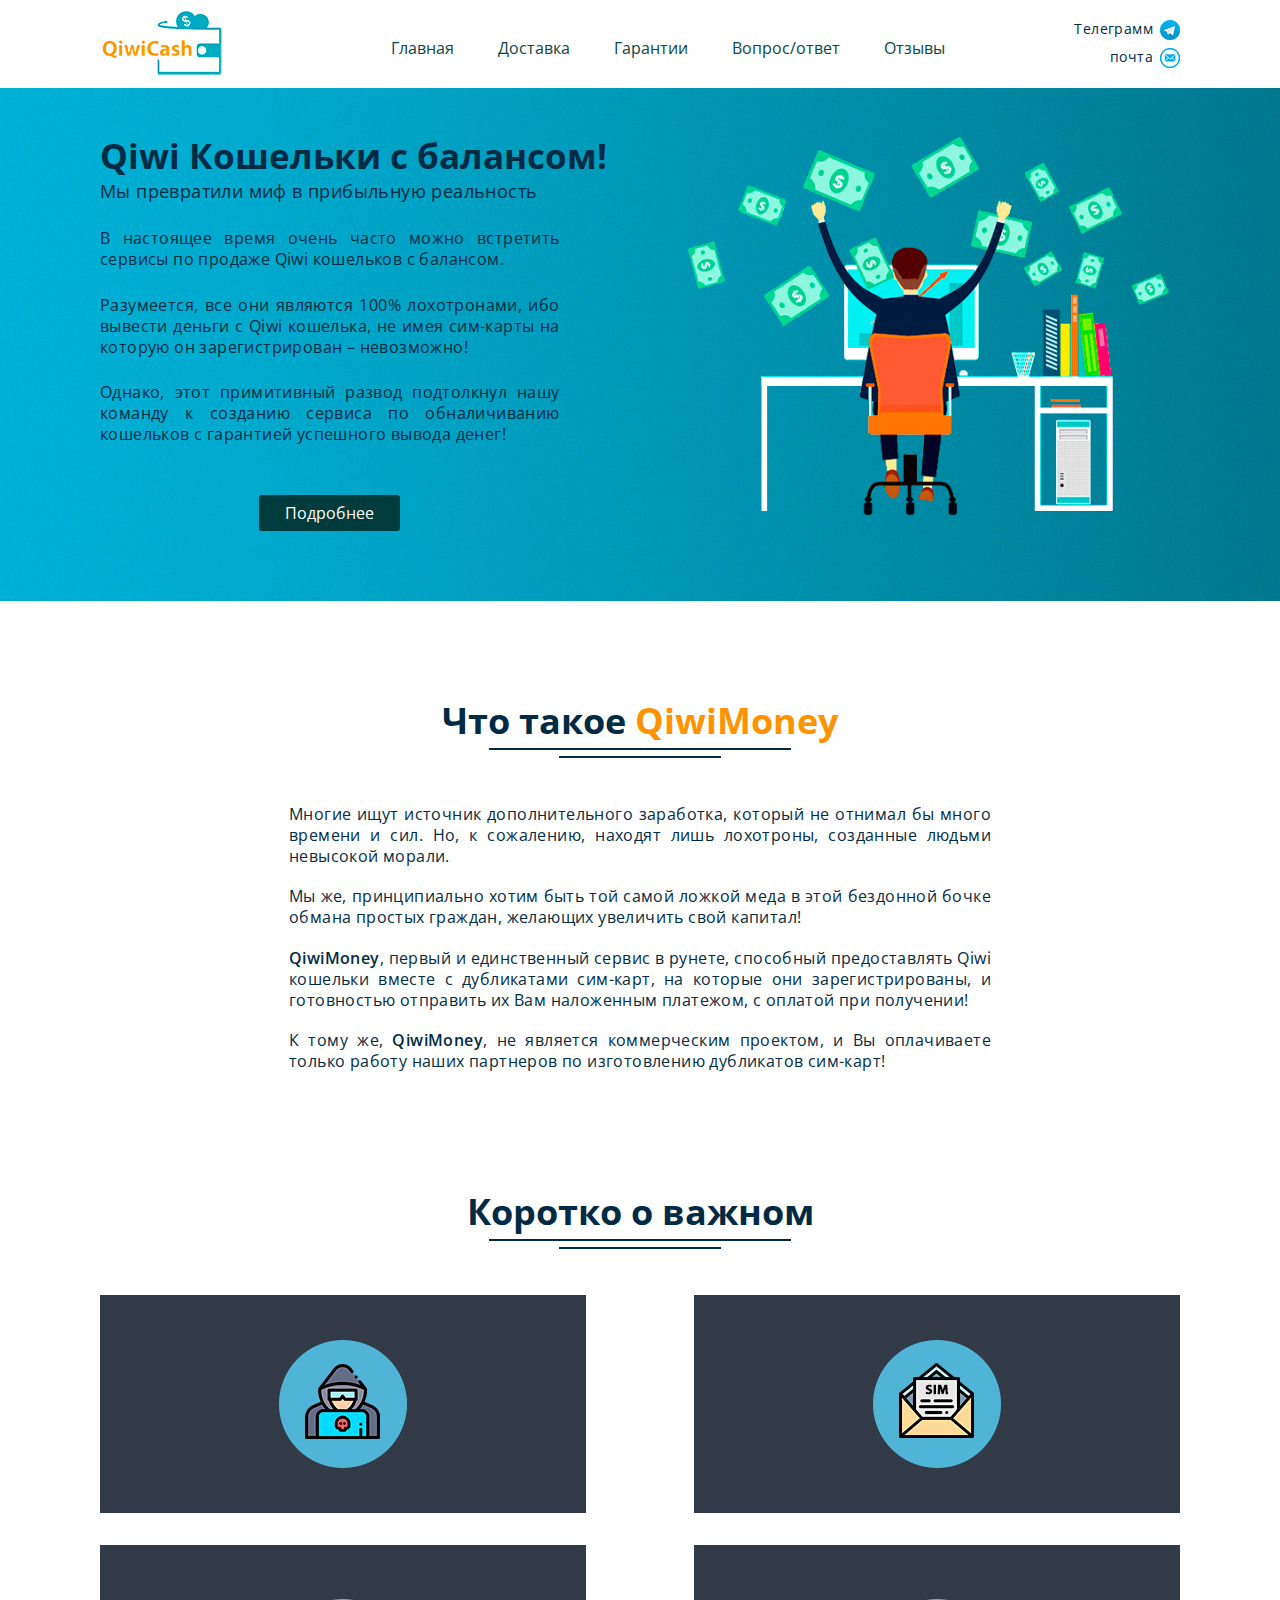
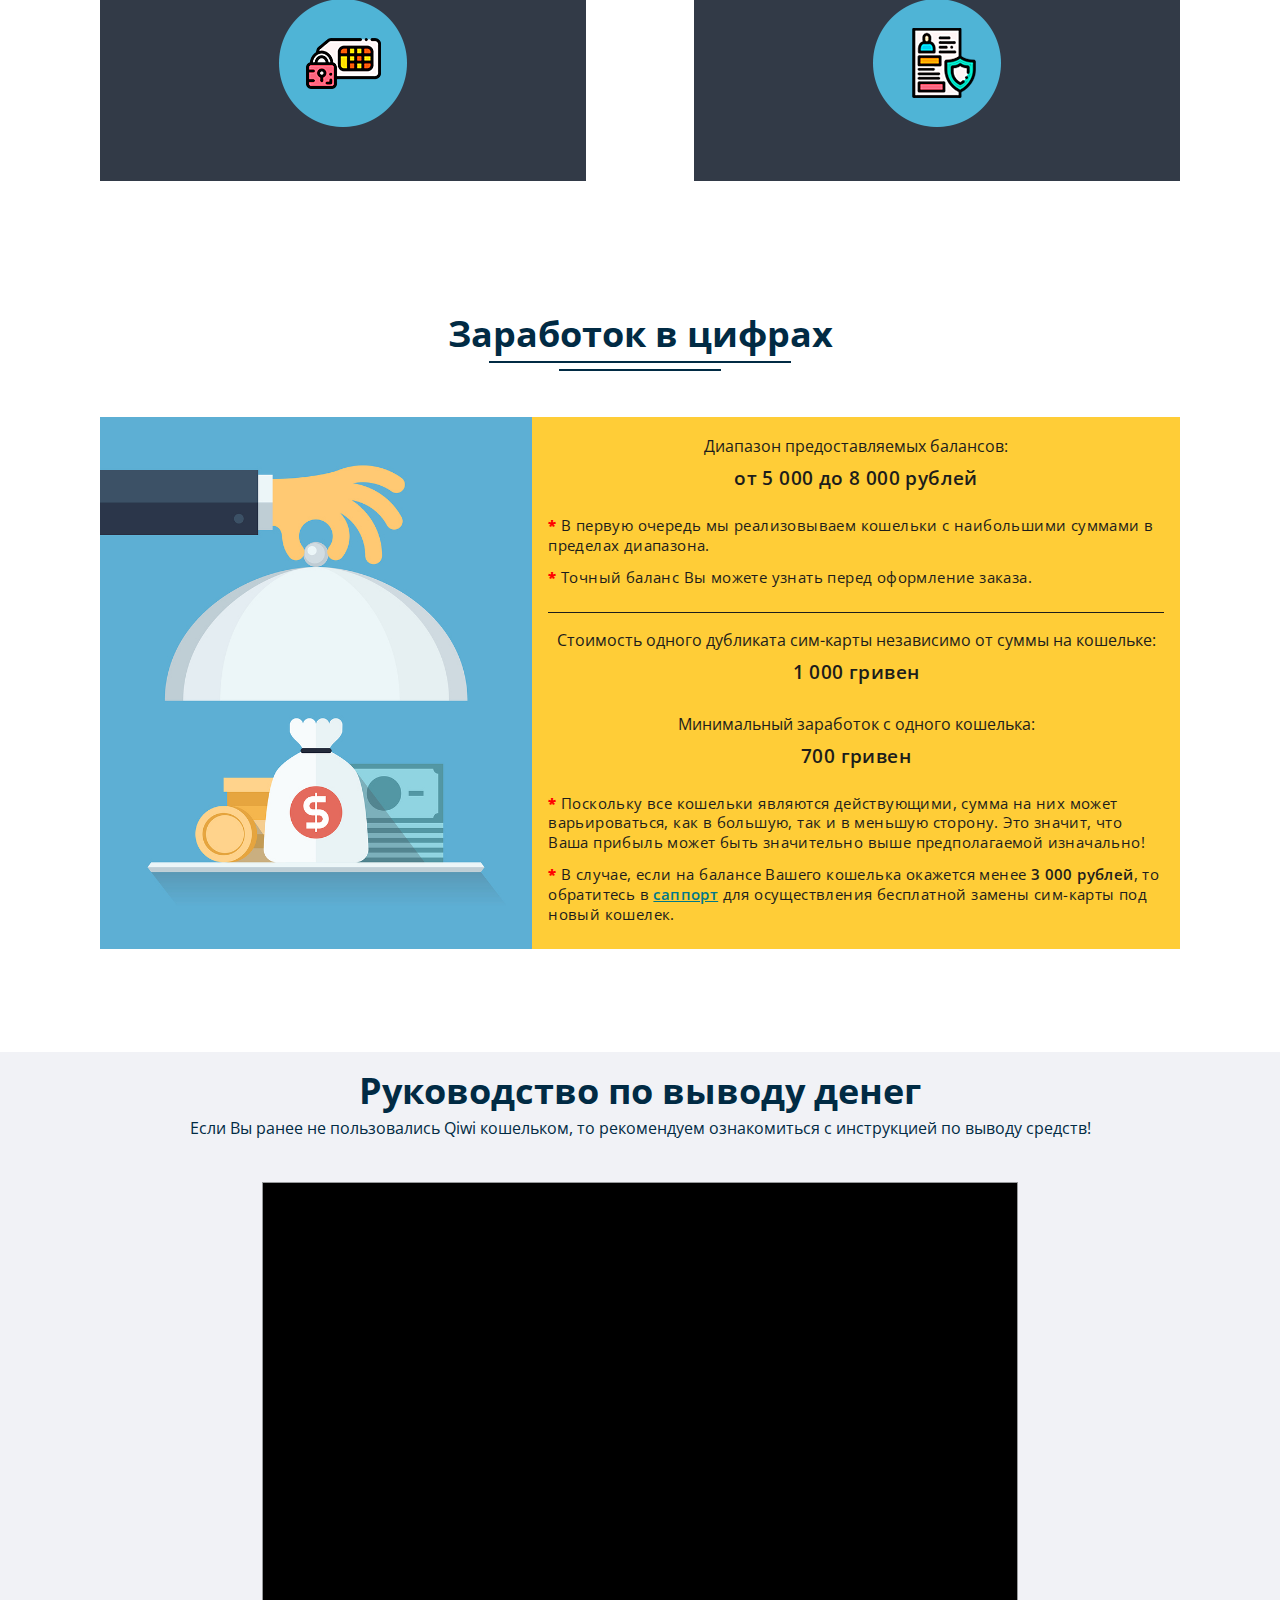
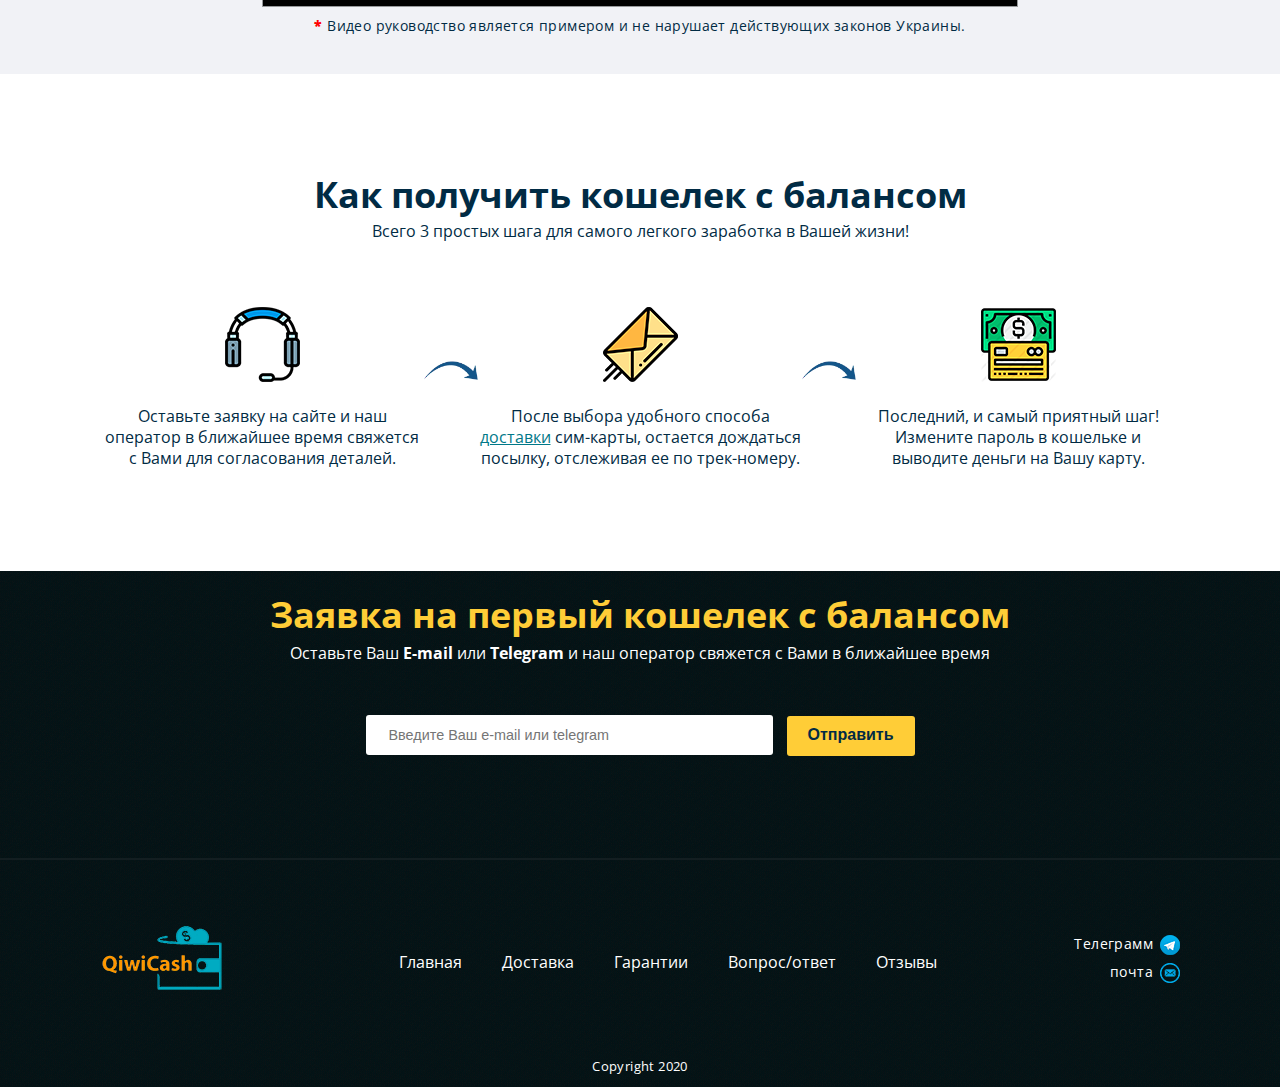
<file: index.html>
<!doctype html>
<html lang="ru">
  <head>
    <meta charset="utf-8">
    <meta name="viewport"content="width=device-width, user-scalable=yes, initial-scale=1.0, maximum-scale=2.0, minimum-scale=1.0">
    <meta http-equiv="X-UA-Compatible" content="ie=edge">
    <title>Qiwi Кошельки с балансом</title>
    <meta name="description" content="#">
    <meta name="keywords" content="#">
    <link rel="shortcut icon" href="favicon.ico" type="image/x-icon">
    <link rel="stylesheet" href="css/normalize.css">
    <link rel="stylesheet" href="css/style.css">
    <link href="https://fonts.googleapis.com/css?family=Open+Sans:300,400,600,700,800&amp;subset=cyrillic" rel="stylesheet">
    <script src="js/headhesive.min.js"></script> 
  </head>
  <body>
    <header id="header" class="header">
      <div class="container">
        <div class="top-header">
          <div class="logo">
            <a href="index.html"><img src="img/Logo.png" alt="logo" class="logo-img"></a>
          </div>
          <nav class="wrap-navigation">
            <div class="menuToggle">&#9776;</div>
	        <ul class="menu">
	          <li><a href="index.html">Главная</a></li>
	          <li><a href="dostavka.html#dostavka">Доставка</a></li>
	          <li><a href="garantii.html#garantii">Гарантии</a></li>
	          <li><a href="fq.html#fq">Вопрос/ответ</a></li>
	          <li><a href="otzyvy.html#otzyvy">Отзывы</a></li>
	        </ul>
          </nav>
          <div class="contacts">
            <div class="telegram">
              <p>Телеграмм</p>
              <img src="img/icons/icon-teleg_topheader.png" alt="">
            </div>
            <div class="e-mail">
              <p>почта</p>
              <img src="img/icons/icon-email-_topheader.png" alt="">
            </div>
          </div>
        </div>
     </div>
    <div class="bunner">
     	<div class="container">
        <div class="bunner-content">
          <div class="bunner-block-text">
            <div class="bunner-title">
              <h1>Qiwi Кошельки с балансом!</h1>
              <p>Мы превратили миф в прибыльную реальность</p>
            </div>
            <div class="bunner-wrap-text">
              <p>В настоящее время очень часто можно встретить сервисы
                 по продаже Qiwi кошельков с балансом.
              </p>
              <p>Разумеется, все они являются 100% лохотронами, ибо вывести 
               деньги с Qiwi кошелька, не имея сим-карты на которую он 
               зарегистрирован – невозможно!
              </p>
              <p>Однако, этот примитивный развод подтолкнул нашу команду 
                к созданию сервиса по обналичиванию кошельков с гарантией
                успешного вывода денег!
              </p>
							<div class="soc-button">
						    <script type="text/javascript">(function() {

						        if (window.pluso)if (typeof window.pluso.start == "function") return;

						        if (window.ifpluso==undefined) { window.ifpluso = 1;
						          
						        var d = document, s = d.createElement('script'), g = 'getElementsByTagName';
						          s.type = 'text/javascript'; s.charset='UTF-8'; s.async = true;
						          s.src = ('https:' == window.location.protocol ? 'https' : 'http')  + '://share.pluso.ru/pluso-like.js';
						          
						          var h=d[g]('body')[0];
						            h.appendChild(s);
						        }})();
						    </script>
						    <div class="pluso" data-background="transparent" data-options="small,round,line,horizontal,nocounter,theme=06" data-services="vkontakte,odnoklassniki,facebook,twitter,google,moimir,email,bookmark">
						    </div>
							</div>
              <div class="bunner-button">
                <buttom>
                  <a class="bunner-btn__order" href="#main">Подробнее</a>
                </buttom>
              </div>
            </div>
          </div>
          <div class="bunner-img">
            <img src="img/header-img.png" alt="bunner-img">
          </div>
        </div>
      </div>
    </div>   
    </header>
    <main id="main" class="main">
      <div class="container">
        <div class="main-title">
          <h2>Что такое <span>QiwiMoney</span></h2>
        </div>
        <div class="main-content">
          <p>Многие ищут источник дополнительного заработка, который не отнимал бы много времени и сил. Но, к сожалению, находят лишь лохотроны, созданные людьми невысокой морали.</p>
          <p>Мы же, принципиально хотим быть той самой ложкой меда в этой бездонной бочке обмана простых граждан, желающих увеличить свой капитал!</p>
          <p><span>QiwiMoney</span>, первый и единственный сервис в рунете, способный предоставлять Qiwi кошельки вместе с дубликатами сим-карт, на которые они зарегистрированы, и готовностью отправить их Вам наложенным платежом, с оплатой при получении!</p>
          <p>К тому же, <span>QiwiMoney</span>, не является коммерческим проектом, и Вы оплачиваете только работу наших партнеров по изготовлению дубликатов сим-карт!</p>
        </div>
      </div>
    </main>
    <section id="feature" class="feature">
    	<div class="container">
    		<div class="feature-title">
    			<h2>Коротко о важном</h2>
    		</div>
    		<div class="feature-content">
					<div class="oneA">
						<div class="imgDef1"></div>
						<h3>Всегда свежие кошельки</h3>
						<div class="feature-text">
							<p>Посредством автоматического парсинга, мы ежедневно пополняем нашу базу свежими кошельками!</p>
							<p>Также один раз в сутки, проверяем все кошельки на валидность и сумму баланса на них.</p>
							<p>В связи с этим, мы даем 90% гарантию на работоспособность всех предоставляемых Qiwi кошельков!</p>
						</div>
						<div class="lineTop"></div>
						<div class="lineRight"></div>
						<div class="lineBottom"></div>
						<div class="lineLeft"></div>
					</div>
					<div class="oneA">
						<div class="imgDef2"></div>
						<h3>Удобные варианты доставки</h3>
						<div class="feature-text">
							<p>Вы можете заказать кошелек, выбрав удобный для Вас способ доставки сим-карты :</p>
							<p><a href="https://ukrposhta.ua/" target="_blank">УКР почта</a>, <a href="https://www.dhl.ua" target="_blank">DHL</a> или наложенным платежом Новой почты с оплатой при получении.</p>
							<p>Стоимость и сроки доставки рассчитываются по внутренним тарифам  почты Украины .</p>
						</div>
						<div class="lineTop"></div>
						<div class="lineRight"></div>
						<div class="lineBottom"></div>
						<div class="lineLeft"></div>
					</div>
    		</div>
    		<div class="feature-content">
					<div class="oneA">
						<div class="imgDef3"></div>
						<h3>Бесплатная замена SIM</h3>
						<div class="feature-text">
							<p>Несмотря на постоянную проверку кошельков, на работоспособность, все же остается небольшая вероятность его блокировки на пути к Вам.</p>
							<p>В случае если Ваш кошелек окажется заблокированным или его баланс будет менее 3 000 р., то мы осуществим бесплатную замену сим-карты.</p>
							<p>Замена дубликата занимает 1-2 рабочих дня.</p>
						</div>
						<div class="lineTop"></div>
						<div class="lineRight"></div>
						<div class="lineBottom"></div>
						<div class="lineLeft"></div>
					</div>
					<div class="oneA">
						<div class="imgDef4"></div>
						<h3>Безопасный вывод средств</h3>
						<div class="feature-text">
							<p>Мы ни в коем случае не посягаем на деньги рядовых граждан!</p>
							<p>Вся наша база состоит исключительно из кошельков 
              продавцов нелегальных товаров и услуг со всего 
              даркнета.</p>
							<p>Такой подход исключает всевозможные разбирательства со 
              стороны владельцев кошельков, что делает вывод средств 
              полностью для Вас безопасным!</p>
						</div>
						<div class="lineTop"></div>
						<div class="lineRight"></div>
						<div class="lineBottom"></div>
						<div class="lineLeft"></div>
					</div>
    		</div>
    	</div>
    </section>
    <section id="profit" class="profit">
    	<div class="container">
    		<div class="profit-title">
    			<h2 class="profit-title__text">Заработок в цифрах</h2>
    		</div>
			<div class="profit-content">
				<div class="profit-content_img">
					<img src="img/profit-img.jpg" alt="" class="profit-img">
					<img src="img/profit-bg-mobile.jpg" alt="" class="profit-img-mobile">	
				</div>
				<div class="profit-content_text">
					<div class="profit-block__text">
						<div class="profit-block__one">
							<h4>Диапазон предоставляемых балансов:</h4>
							<p class="profit-text__bold">
								от 5 000 до 8 000 рублей
							</p>
							<div class="profit-info">
								<p><span class="red">*</span> В первую очередь мы реализовываем кошельки с наибольшими суммами в пределах диапазона.</p>
								<p><span class="red">*</span> Точный баланс Вы можете узнать перед оформление заказа.</p>
							</div>
							<hr class="line">
						</div>	
						<div class="profit-block__two">
							<h4>Стоимость одного дубликата сим-карты независимо от суммы на кошельке:</h4>
							<p class="profit-text__bold">
								1 000 гривен
							</p>
							<h4 class="padding-title">Минимальный заработок с одного кошелька:</h4>
							<p class="profit-text__bold">
								700 гривен
							</p>	
							<div class="profit-info">
								<p><span class="red">*</span> Поскольку все кошельки являются действующими, сумма на них может варьироваться, как в большую, так и в меньшую сторону. Это значит, что Ваша прибыль может быть значительно выше предполагаемой изначально!</p>
								<p><span class="red">*</span> В случае, если на балансе Вашего кошелька окажется менее <span class="bolder">3 000 рублей</span>, то обратитесь в <a href="garantii.html#no-replacement">саппорт</a> для осуществления бесплатной замены сим-карты под новый кошелек.</p>
							</div>
						</div>	
					</div>
				</div>
			</div>
    	</div>
    </section>
    <section class="instruction">
    	<div class="container">
    		<div class="instruction-title">
    			<h2>Руководство по выводу денег</h2>
    			<p>Если Вы ранее не пользовались Qiwi кошельком, то рекомендуем ознакомиться с инструкцией по выводу средств! </p>
    		</div>
    		<div class="video-content">
    			<div class="video-block"></div>
          <iframe class="video" src="https://www.youtube.com/embed/62LWpmQkmmQ" allowfullscreen></iframe>
    		</div>
        <p class="video-text"><span class="red">*</span> Видео руководство является примером и не нарушает действующих законов Украины.</p>
    	</div>
    </section>
    <section class="step">
    	<div class="container">
    		<div class="step-title">
    			<h2>Как получить кошелек с балансом</h2>
    			<p>Всего 3 простых шага для самого легкого заработка в Вашей жизни!</p>
    		</div>
    		<div class="step-content">
    			<div class="step-content_block">
    				<div class="step-content_img">
    					<img src="img/icons/operator.png" alt="">
    				</div>
    				<div class="step-content_text">
    					<p>Оставьте заявку на сайте и наш оператор в ближайшее время свяжется с Вами для согласования деталей.</p>
    				</div>
    			</div>
    			<div class="str">
    				<img src="img/icons/str.png" alt="#">	
    			</div>
    			<div class="str-column">
    				<img src="img/icons/str-colum.png" alt="#">
    			</div>
    			<div class="step-content_block">
    				<div class="step-content_img">
    					<img src="img/icons/mail.png" alt="#">
    				</div>
    				<div class="step-content_text">
    					<p>После выбора удобного способа 
                 <a href="dostavka.html#dostavka">доставки</a> сим-карты, остается дождаться 
                  посылку, отслеживая ее по трек-номеру.</p>
    				</div>
    			</div>
    			<div class="str">
    				<img src="img/icons/str.png" alt="#">	
    			</div>
    			<div class="str-column">
    				<img src="img/icons/str-colum.png" alt="#">
    			</div>
    			<div class="step-content_block">
    				<div class="step-content_img">
    					<img src="img/icons/Cash.png" alt="#">
    				</div>
    				<div class="step-content_text">
    					<p>Последний, и самый приятный шаг!<br> 
                  Измените пароль в кошельке и выводите
                  деньги на Вашу карту.</p>
    				</div>
    			</div>
    		</div>
    	</div>
    </section>
    <section id="mail" class="mail">
    	<div class="mail-title">
    		<h2>Заявка на первый кошелек с балансом</h2>
    		<p>Оставьте Ваш <span>E-mail</span> или <span>Telegram</span> и наш оператор свяжется с Вами в ближайшее время</p>
    	</div>
      <div class="overlay js-overlay-thank-you">
        <div class="modal">
          <div class="popup js-thank-you">
            <h6>Спасибо за заявку!</h6>
            <p>Скоро оператор c Вами свяжется</p>
            <div class="close-popup js-close-thank-you"></div>
          </div>
        </div>
      </div>
    	<div class="form-block">
    		<form class="form" id="form" name="form">
					<input type="text" class="form-field" name="phone" placeholder="Введите Ваш e-mail или telegram">
					<button class="form-button"><span class="text-button">Отправить</span></button>
        </form>
    	</div>
    </section>
    <!-- Интеллектуальная собственность CamelCase -->
		<footer id="footer" class="footer">
			<div class="container">
				<div class="footer-content">
					<a href="#"><img src="img/Logo.png" alt="logo" class="logo"></a>
					<div class="footer-navigation">
						<nav>
	           <ul class="footer-menu">
	          <li><a href="index.html">Главная</a></li>
	          <li><a href="dostavka.html#dostavka">Доставка</a></li>
	          <li><a href="garantii.html#garantii">Гарантии</a></li>
	          <li><a href="fq.html#fq">Вопрос/ответ</a></li>
	          <li><a href="otzyvy.html#otzyvy">Отзывы</a></li>
	           </ul>
            </nav>
					</div>
					<div class="footer-contacts">
						<div class="telegram">
              <p>Телеграмм</p>
              <img src="img/icons/icon-teleg_topheader.png" alt="">
            </div>
            <div class="e-mail">
              <p>почта</p>
              <img src="img/icons/icon-email-_topheader.png" alt="">
            </div>
          </div> 
				</div>
				<div class="copyright">
          <p>Copyright 2020</p>
        </div> 
		</footer>
    <script src="https://ajax.googleapis.com/ajax/libs/jquery/3.3.1/jquery.min.js"></script>
    <script src="js/script.js"></script>
    <script src="js/jquery.maskedinput.js"></script>

    <!-------- scroll ---------->
    <script type="text/javascript">
		$(function(){
      $("a[href^='#']").click(function(){
        var _href = $(this).attr("href");
        $("html, body").animate({scrollTop: $(_href).offset().top+"px"}, 1000);
        return false;
	     });
		});
	</script>
  </body>
</html>
</file>
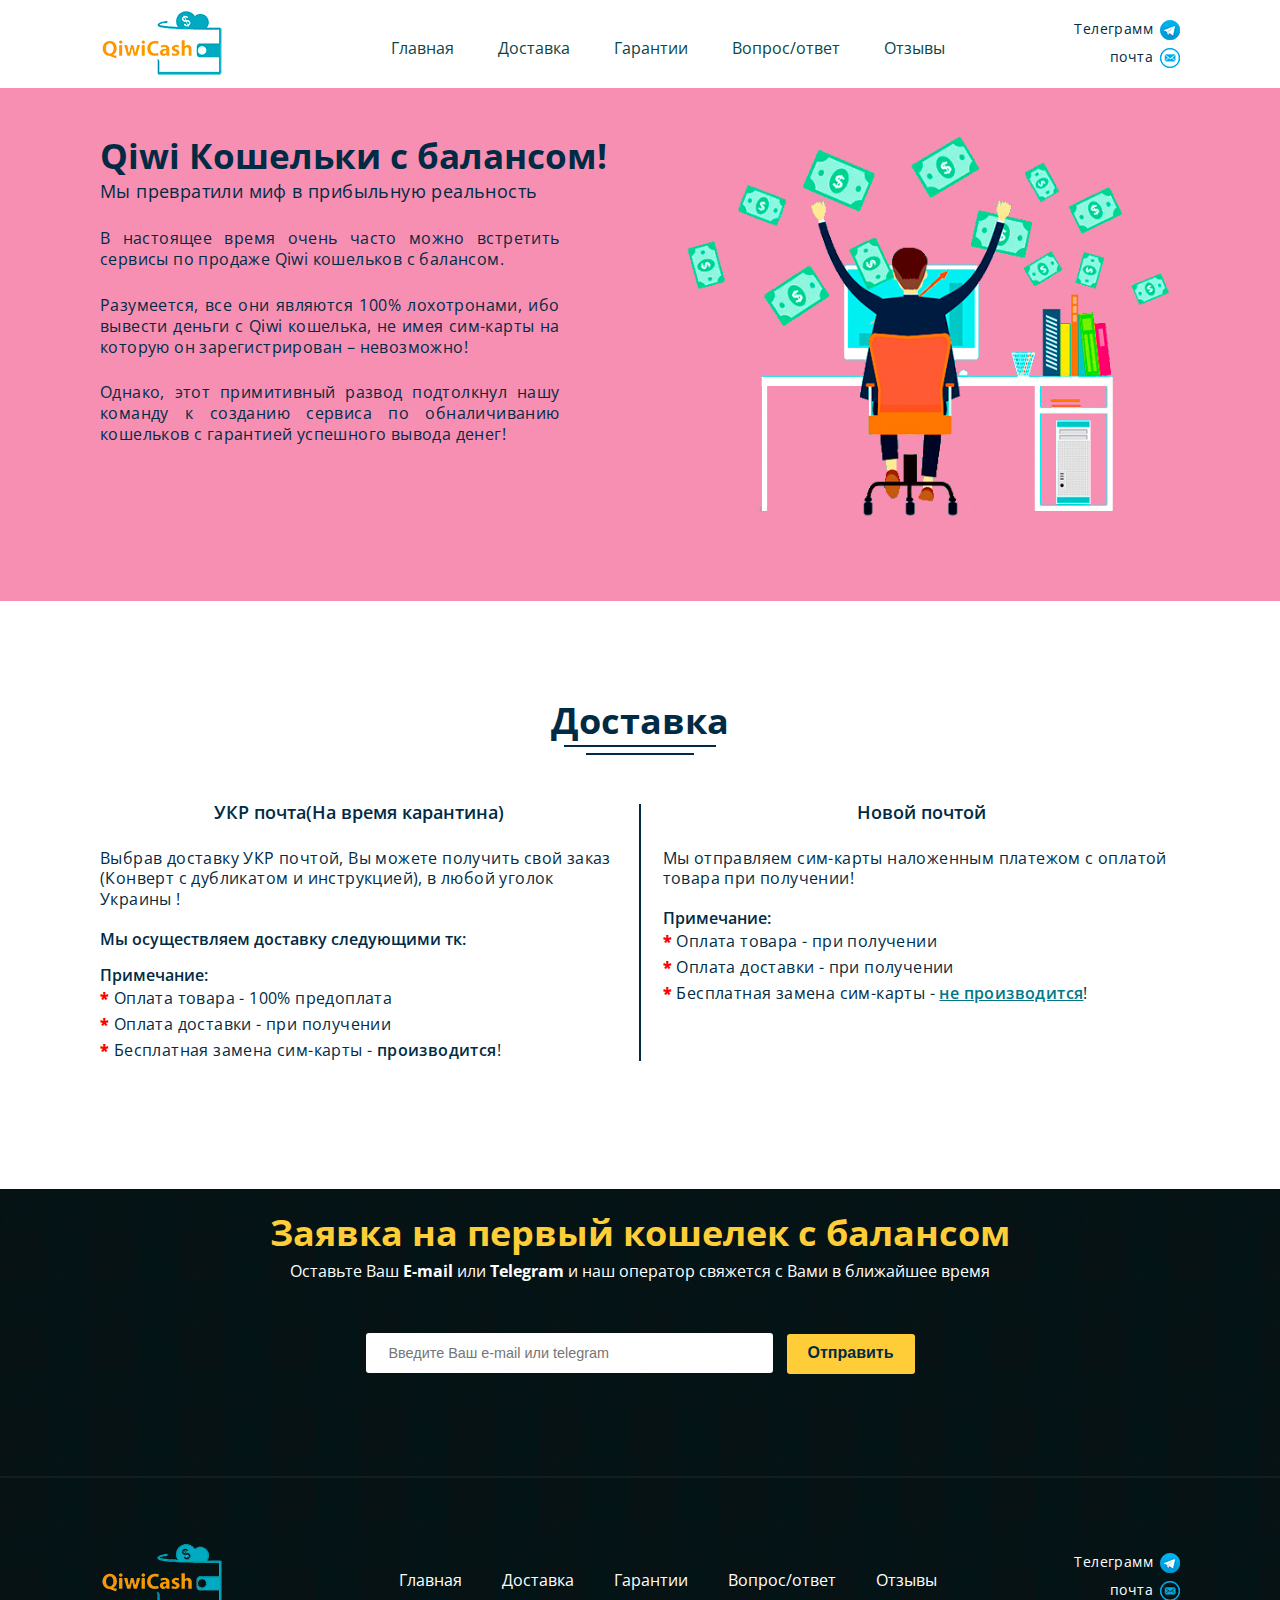
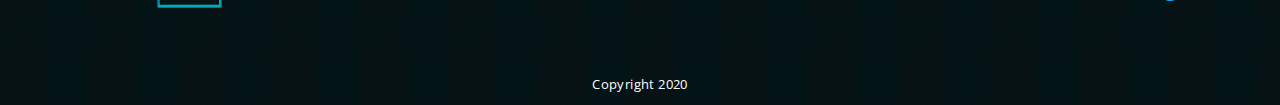
<file: dostavka.html>
<!doctype html>
<html lang="ru">
  <head>
    <meta charset="utf-8">
    <meta name="viewport"content="width=device-width, user-scalable=yes, initial-scale=1.0, maximum-scale=2.0, minimum-scale=1.0">
    <meta http-equiv="X-UA-Compatible" content="ie=edge">
    <title>Qiwi Кошельки с балансом</title>
    <meta name="description" content="#">
    <meta name="keywords" content="#">
    <link rel="shortcut icon" href="favicon.ico" type="image/x-icon">
    <link rel="stylesheet" href="css/normalize.css">
    <link rel="stylesheet" href="css/style.css">
    <link href="https://fonts.googleapis.com/css?family=Open+Sans:300,400,600,700,800&amp;subset=cyrillic" rel="stylesheet">
    <script src="js/headhesive.min.js"></script> 
  </head>
  <body>
    <header id="header" class="header">
      <div class="container">
        <div class="top-header">
          <div class="logo">
            <a href="index.html"><img src="img/Logo.png" alt="logo"  class="logo-img"></a>
          </div>
          <nav class="wrap-navigation">
            <div class="menuToggle">&#9776;</div>
	        <ul class="menu">
            <li><a href="index.html">Главная</a></li>
            <li><a href="dostavka.html#dostavka">Доставка</a></li>
            <li><a href="garantii.html#garantii">Гарантии</a></li>
            <li><a href="fq.html#fq">Вопрос/ответ</a></li>
            <li><a href="otzyvy.html#otzyvy">Отзывы</a></li>
	        </ul>
          </nav>
          <div class="contacts">
            <div class="telegram">
              <p>Телеграмм</p>
              <img src="img/icons/icon-teleg_topheader.png" alt="">
            </div>
            <div class="e-mail">
              <p>почта</p>
              <img src="img/icons/icon-email-_topheader.png" alt="">
            </div>
          </div>
        </div>
     </div>
    <div class="dostavka-bunner">
     	<div class="container">
        <div class="bunner-content">
          <div class="bunner-block-text">
            <div class="bunner-title">
              <h1>Qiwi Кошельки с балансом!</h1>
              <p>Мы превратили миф в прибыльную реальность</p>
            </div>
            <div class="bunner-wrap-text">
              <p>В настоящее время очень часто можно встретить сервисы
                 по продаже Qiwi кошельков с балансом.
              </p>
              <p>Разумеется, все они являются 100% лохотронами, ибо вывести 
               деньги с Qiwi кошелька, не имея сим-карты на которую он 
               зарегистрирован – невозможно!
              </p>
              <p>Однако, этот примитивный развод подтолкнул нашу команду 
                к созданию сервиса по обналичиванию кошельков с гарантией
                успешного вывода денег!
              </p>
  						<div class="soc-button">
  					    <script type="text/javascript">(function() {

  					        if (window.pluso)if (typeof window.pluso.start == "function") return;

  					        if (window.ifpluso==undefined) { window.ifpluso = 1;
  					          
  					        var d = document, s = d.createElement('script'), g = 'getElementsByTagName';
  					          s.type = 'text/javascript'; s.charset='UTF-8'; s.async = true;
  					          s.src = ('https:' == window.location.protocol ? 'https' : 'http')  + '://share.pluso.ru/pluso-like.js';
  					          
  					          var h=d[g]('body')[0];
  					            h.appendChild(s);
  					        }})();
  					    </script>
                <!-- Интеллектуальная собстенность CamelCase -->
  					    <div class="pluso" data-background="transparent" data-options="small,round,line,horizontal,nocounter,theme=06" data-services="vkontakte,odnoklassniki,facebook,twitter,google,moimir,email,bookmark">
  					    </div>
  						</div>
            </div>
          </div>
          <div class="bunner-img">
            <img src="img/header-img.png" alt="bunner-img">
          </div>
        </div>
        </div>
    </div>   
    </header>
    <main id="dostavka" class="dostavka">
      <div class="container">
        <div class="dostavka-title">
          <h2>Доставка</h2>
        </div>
        <div class="dostavka-content">
          <div class="dostavka-tk">
            <h5>УКР почта(На время карантина)</h5>
            <div class="dostavka-text">
              <p>Выбрав доставку УКР почтой, Вы можете получить свой заказ (Конверт с дубликатом и инструкцией), в любой уголок Украины !</p>
              <h6>Мы осуществляем доставку следующими тк:</h6>
            </div>
            <div class="dostavka-info">
                <h6>Примечание:</h6>
                <p><span class="red">*</span> Оплата товара - 100% предоплата</p>
                <p><span class="red">*</span> Оплата доставки - при получении</p>
                <p><span class="red">*</span> Бесплатная замена сим-карты - <span class="bolder">производится</span>!</p>
              </div>
          </div>
          <div class="dostavka-pochta">
            <h5>Новой почтой</h5>
            <div class="dostavka-text">
              <p>Мы отправляем сим-карты наложенным платежом с оплатой товара при получении!</p>
            </div>
              <div class="dostavka-info">
                <h6>Примечание:</h6>
                <p><span class="red">*</span> Оплата товара - при получении</p>
                <p><span class="red">*</span> Оплата доставки - при получении</p>
                <p><span class="red">*</span> Бесплатная замена сим-карты - <a href="garantii.html#no-replacement">не производится</a>!</p>
              </div>
          </div>
        </div>
      </div>  
    </main>
    <section id="mail" class="mail">
    	<div class="mail-title">
    		<h2>Заявка на первый кошелек с балансом</h2>
    		<p>Оставьте Ваш <span>E-mail</span> или <span>Telegram</span> и наш оператор свяжется с Вами в ближайшее время</p>
    	</div>
      <div class="overlay js-overlay-thank-you">
        <div class="modal">
          <div class="popup js-thank-you">
            <h6>Спасибо за заявку!</h6>
            <p>Скоро оператор c Вами свяжется</p>
            <div class="close-popup js-close-thank-you"></div>
          </div>
        </div>
      </div>
      <div class="form-block">
        <form class="form" id="form" name="form">
          <input type="text" class="form-field" name="phone" placeholder="Введите Ваш e-mail или telegram">
          <button class="form-button"><span class="text-button">Отправить</span></button>
        </form>
      </div>
    </section>
		<footer id="footer" class="footer">
			<div class="container">
				<div class="footer-content">
					<a href="#"><img src="img/Logo.png" alt="logo" class="logo"></a>
					<div class="footer-navigation">
						<nav>
	           <ul class="footer-menu">
            <li><a href="index.html">Главная</a></li>
            <li><a href="dostavka.html#dostavka">Доставка</a></li>
            <li><a href="garantii.html#garantii">Гарантии</a></li>
            <li><a href="fq.html#fq">Вопрос/ответ</a></li>
            <li><a href="otzyvy.html#otzyvy">Отзывы</a></li>
	           </ul>
            </nav>
					</div>
					<div class="footer-contacts">
						<div class="telegram">
              <p>Телеграмм</p>
              <img src="img/icons/icon-teleg_topheader.png" alt="">
            </div>
            <div class="e-mail">
              <p>почта</p>
              <img src="img/icons/icon-email-_topheader.png" alt="">
            </div>
          </div> 
				</div>
				<div class="copyright">
          <p>Copyright 2020</p>
        </div> 
		</footer>
    <script src="https://ajax.googleapis.com/ajax/libs/jquery/3.3.1/jquery.min.js"></script>
    <script src="js/script.js"></script>
    <script src="js/jquery.maskedinput.js"></script>
  </body>
</html>
</file>
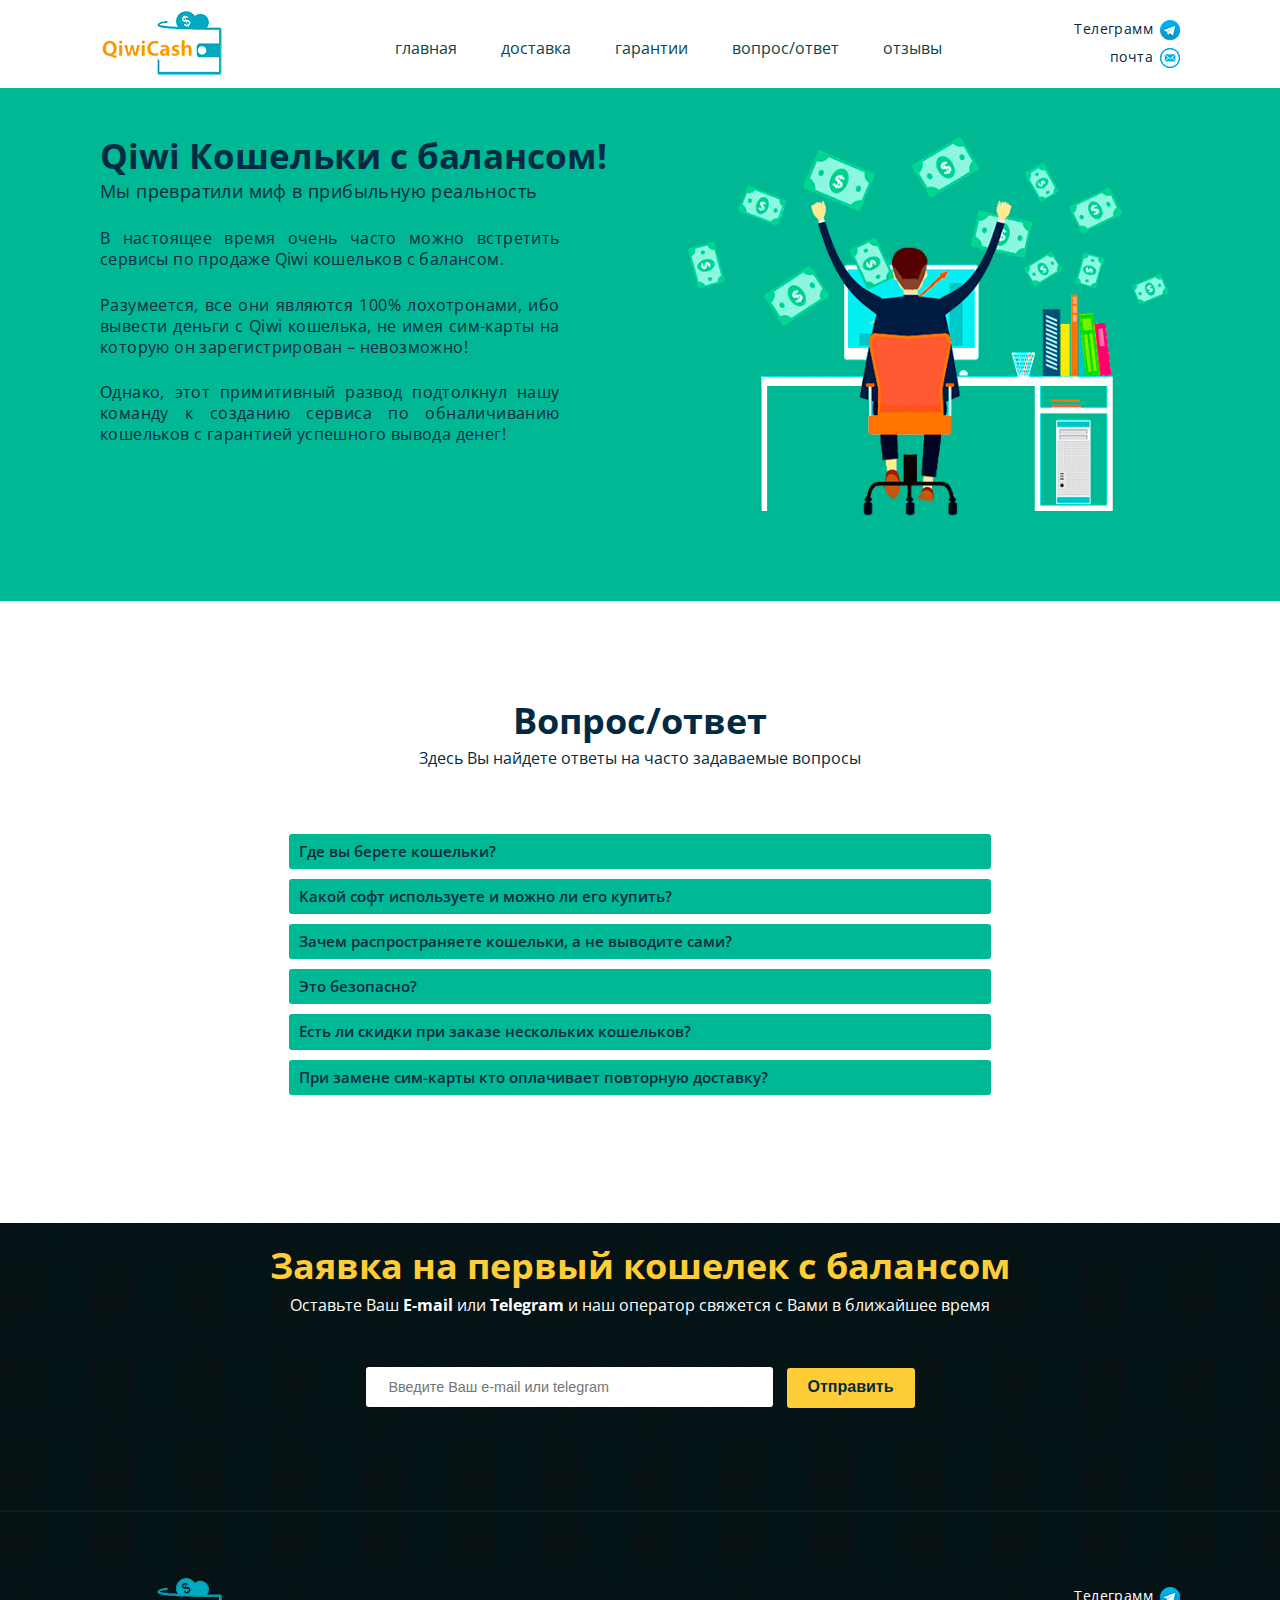
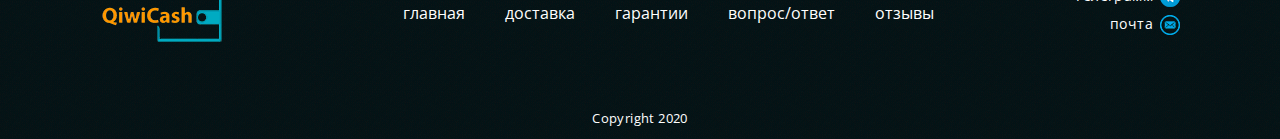
<file: fq.html>
<!doctype html>
<html lang="ru">
  <head>
    <meta charset="utf-8">
    <meta name="viewport"content="width=device-width, user-scalable=yes, initial-scale=1.0, maximum-scale=2.0, minimum-scale=1.0">
    <meta http-equiv="X-UA-Compatible" content="ie=edge">
    <title>Qiwi Кошельки с балансом</title>
    <meta name="description" content="#">
    <meta name="keywords" content="#">
    <link rel="shortcut icon" href="favicon.ico" type="image/x-icon">
    <link rel="stylesheet" href="css/normalize.css">
    <link rel="stylesheet" href="css/style.css">
    <link href="https://fonts.googleapis.com/css?family=Open+Sans:300,400,600,700,800&amp;subset=cyrillic" rel="stylesheet">
    <script src="js/headhesive.min.js"></script> 
  </head>
  <body>
    <header id="header" class="header">
      <div class="container">
        <div class="top-header">
          <div class="logo">
            <a href="index.html"><img src="img/Logo.png" alt="logo"  class="logo-img"></a>
          </div>
          <nav class="wrap-navigation">
            <div class="menuToggle">&#9776;</div>
	        <ul class="menu">
            <li><a href="index.html">главная</a></li>
            <li><a href="dostavka.html#dostavka">доставка</a></li>
            <li><a href="garantii.html#garantii">гарантии</a></li>
            <li><a href="fq.html#fq">вопрос/ответ</a></li>
            <li><a href="otzyvy.html#otzyvy">отзывы</a></li>
	        </ul>
          </nav>
          <div class="contacts">
            <div class="telegram">
              <p>Телеграмм</p>
              <img src="img/icons/icon-teleg_topheader.png" alt="Телеграмм">
            </div>
            <div class="e-mail">
              <p>почта</p>
              <img src="img/icons/icon-email-_topheader.png" alt="Почта">
            </div>
          </div>
        </div>
     </div>
    <div class="fq-bunner">
     	<div class="container">
        <div class="bunner-content">
          <div class="bunner-block-text">
            <div class="bunner-title">
              <h1>Qiwi Кошельки с балансом!</h1>
              <p>Мы превратили миф в прибыльную реальность</p>
            </div>
            <div class="bunner-wrap-text">
              <p>В настоящее время очень часто можно встретить сервисы
                 по продаже Qiwi кошельков с балансом.
              </p>
              <p>Разумеется, все они являются 100% лохотронами, ибо вывести 
               деньги с Qiwi кошелька, не имея сим-карты на которую он 
               зарегистрирован – невозможно!
              </p>
              <p>Однако, этот примитивный развод подтолкнул нашу команду 
                к созданию сервиса по обналичиванию кошельков с гарантией
                успешного вывода денег!
              </p>
  						<div class="soc-button">
  					    <script type="text/javascript">(function() {

  					        if (window.pluso)if (typeof window.pluso.start == "function") return;

  					        if (window.ifpluso==undefined) { window.ifpluso = 1;
  					          
  					        var d = document, s = d.createElement('script'), g = 'getElementsByTagName';
  					          s.type = 'text/javascript'; s.charset='UTF-8'; s.async = true;
  					          s.src = ('https:' == window.location.protocol ? 'https' : 'http')  + '://share.pluso.ru/pluso-like.js';
  					          
  					          var h=d[g]('body')[0];
  					            h.appendChild(s);
  					        }})();
  					    </script>
  					    <div class="pluso" data-background="transparent" data-options="small,round,line,horizontal,nocounter,theme=06" data-services="vkontakte,odnoklassniki,facebook,twitter,google,moimir,email,bookmark">
  					    </div>
  						</div>
            </div>
          </div>
          <div class="bunner-img">
            <img src="img/header-img.png" alt="bunner-img">
          </div>
        </div>
        </div>
    </div>   
    </header>
    <main id="fq" class="fq">
      <div class="container">
        <div class="fq-title">
          <h2>Вопрос/ответ</h2>
          <p>Здесь Вы найдете ответы на часто задаваемые вопросы</p>
        </div>
        <div class="fq-content">
          <div class="spoiler-block">
            <a href="#" class="spoiler-title">Где вы берете кошельки?</a>
            <div class="spoiler-content">
              <p> Концепция QiwiCash заключается в предоставлении исключительно серых кошельков!</p>
              <p>Мы пополняем базу с «Черных рынков», псевдо-финансовых организаций и прочих лохотронщиков собранных со всего интернета.</p> 
            </div> 
          </div>
          <div class="spoiler-block">
            <a href="#" class="spoiler-title">Какой софт используете и можно ли его купить?</a>
            <div class="spoiler-content"> 
              <p>Весь используемый нами софт является самописным и он не продается.</p>
            </div> 
          </div>
          <div class="spoiler-block">
            <a href="#" class="spoiler-title">Зачем распространяете кошельки, а не выводите сами?</a>
            <div class="spoiler-content"> 
              <p>Мы располагаем огромной базой кошельков и работаем только с большими балансами.</p>
              <p>Излишки отдаем под реализацию, тем самым помогая заработать Вам и нашим партнерам по изготовлению дубликатов сим-карт. </p>
            </div> 
          </div>
          <div class="spoiler-block">
            <a href="#" class="spoiler-title">Это безопасно?</a>
            <div class="spoiler-content"> 
              <p>Поскольку деньги на счетах серые, разбирательств со стороны владельцев кошельков исключены и Вы можете делать перевод без опасений!</p>
            </div> 
          </div>
          <div class="spoiler-block">
            <a href="#" class="spoiler-title">Есть ли скидки при заказе нескольких кошельков?</a>
            <div class="spoiler-content"> 
              <p>В связи с тем, что цена на дубликаты сим-карт минимально допустимая, дополнительных скидок мы не предоставляем.</p>
            </div> 
          </div>
          <div class="spoiler-block">
            <a href="#" class="spoiler-title">При замене сим-карты кто оплачивает повторную доставку?</a>
            <div class="spoiler-content"> 
              <p>Мы осуществляем только замену сим-карт. Расходы по доставке лежат на Вас.</p>
            </div> 
          </div>
        </div>
      </div>
    </main>
    <section id="mail" class="mail">
    	<div class="mail-title">
    		<h2>Заявка на первый кошелек с балансом</h2>
    		<p>Оставьте Ваш <span>E-mail</span> или <span>Telegram</span> и наш оператор свяжется с Вами в ближайшее время</p>
    	</div>
      <div class="overlay js-overlay-thank-you">
        <div class="modal">
          <div class="popup js-thank-you">
            <h6>Спасибо за заявку!</h6>
            <p>Скоро оператор c Вами свяжется</p>
            <div class="close-popup js-close-thank-you"></div>
          </div>
        </div>
      </div>
      <div class="form-block">
        <form class="form" id="form" name="form">
          <input type="text" class="form-field" name="phone" placeholder="Введите Ваш e-mail или telegram">
          <button class="form-button"><span class="text-button">Отправить</span></button>
        </form>
      </div>
    </section>
		<footer id="footer" class="footer">
			<div class="container">
				<div class="footer-content">
					<a href="#"><img src="img/Logo.png" alt="logo" class="logo"></a>
					<div class="footer-navigation">
						<nav>
	           <ul class="footer-menu">
            <li><a href="index.html">главная</a></li>
            <li><a href="dostavka.html#dostavka">доставка</a></li>
            <li><a href="garantii.html#garantii">гарантии</a></li>
            <li><a href="fq.html#fq">вопрос/ответ</a></li>
            <li><a href="otzyvy.html#otzyvy">отзывы</a></li>
	           </ul>
            </nav>
					</div>
					<div class="footer-contacts">
						<div class="telegram">
              <p>Телеграмм</p>
              <img src="img/icons/icon-teleg_topheader.png" alt="Телеграмм">
            </div>
            <div class="e-mail">
              <p>почта</p>
              <img src="img/icons/icon-email-_topheader.png" alt="Почта">
            </div>
          </div> 
				</div>
				<div class="copyright">
          <p>Copyright 2020</p>
        </div> 
		</footer>
    <script src="https://ajax.googleapis.com/ajax/libs/jquery/3.3.1/jquery.min.js"></script>
    <script src="js/script.js"></script>
    <script src="js/jquery.maskedinput.js"></script>

        <!-- Spoiler -->
    <script type="text/javascript"> 
      $(document).ready(function(){ 
      $('.spoiler-title').click(function(){ 
      $(this).parent().children('div.spoiler-content').toggle('fast');
      return false;
      });
      });
    </script>
  </body>
</html>
</file>
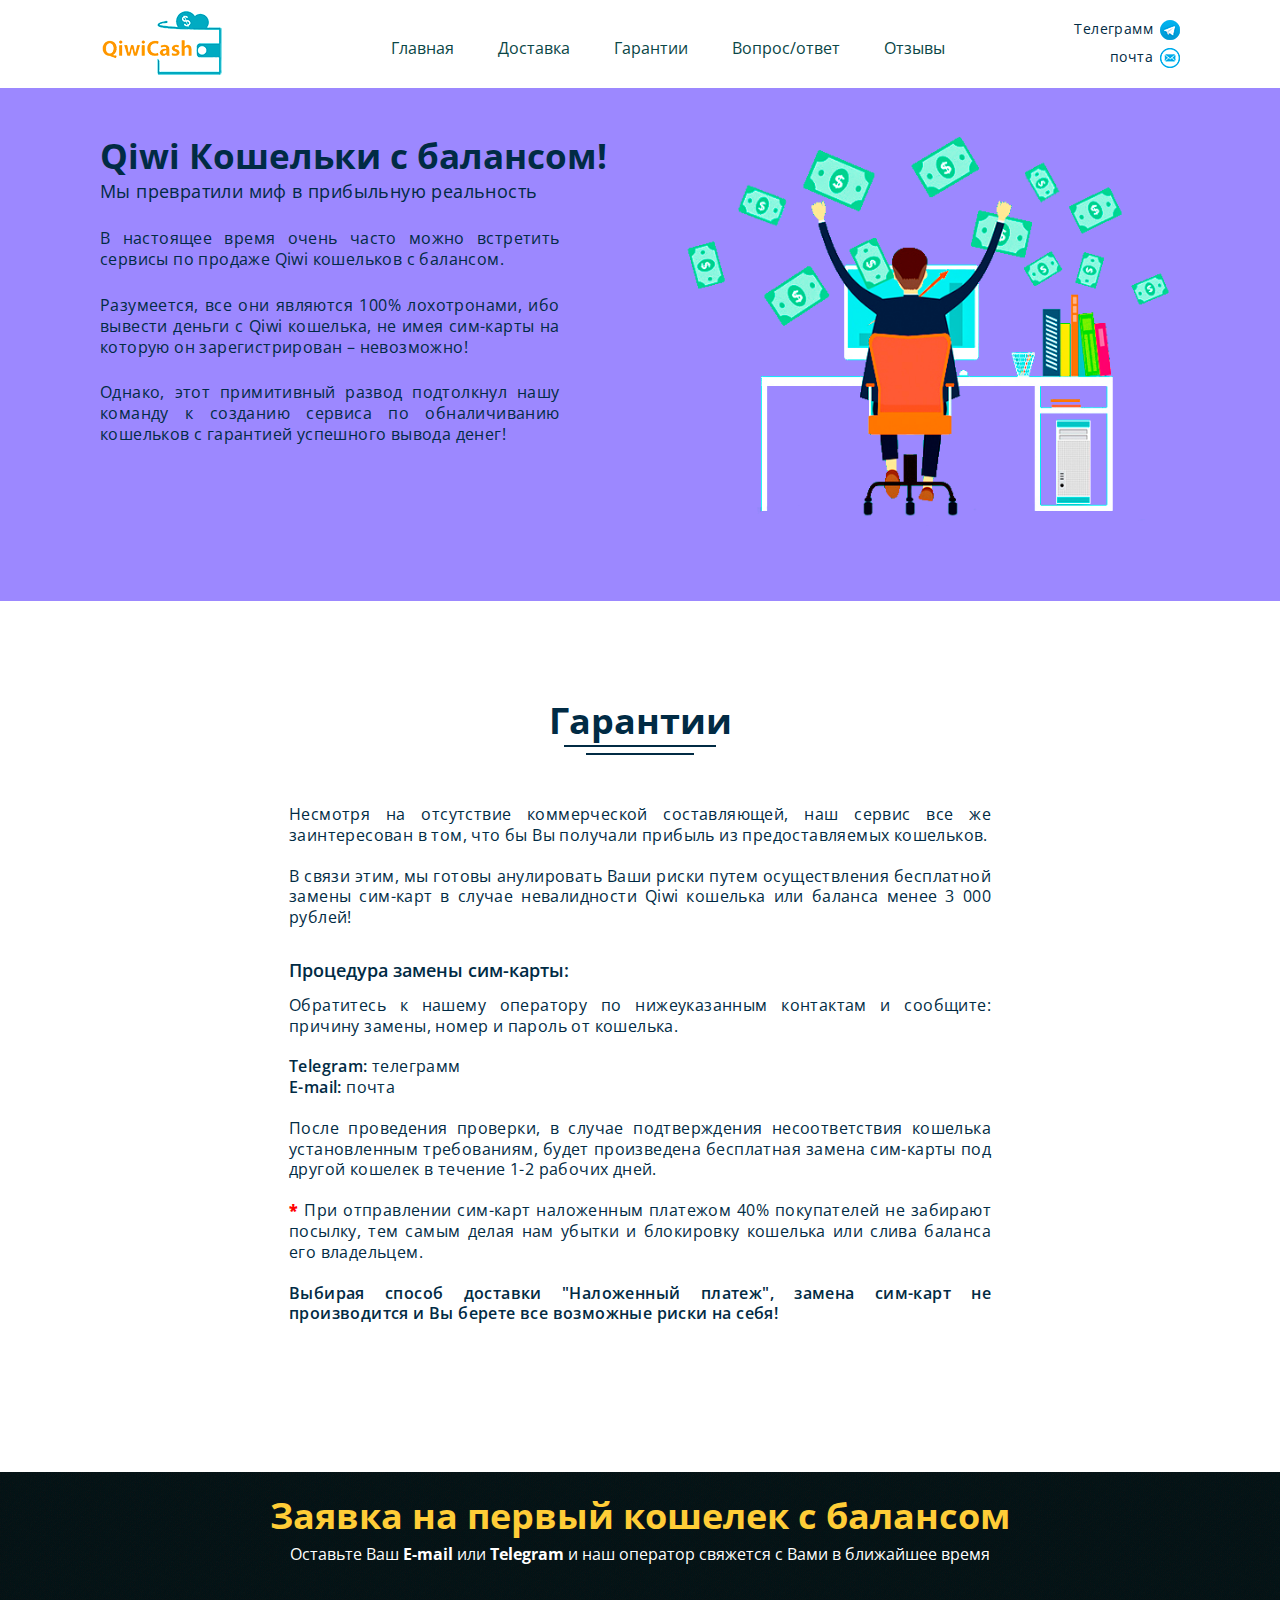
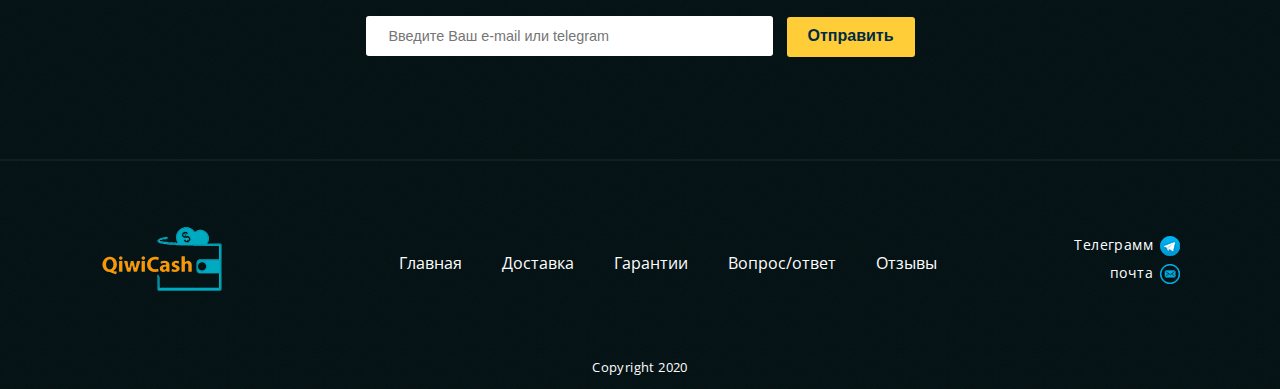
<file: garantii.html>
<!doctype html>
<html lang="ru">
  <head>
    <meta charset="utf-8">
    <meta name="viewport"content="width=device-width, user-scalable=yes, initial-scale=1.0, maximum-scale=2.0, minimum-scale=1.0">
    <meta http-equiv="X-UA-Compatible" content="ie=edge">
    <title>Qiwi Кошельки с балансом</title>
    <meta name="description" content="#">
    <meta name="keywords" content="#">
    <link rel="shortcut icon" href="favicon.ico" type="image/x-icon">
    <link rel="stylesheet" href="css/normalize.css">
    <link rel="stylesheet" href="css/style.css">
    <link href="https://fonts.googleapis.com/css?family=Open+Sans:300,400,600,700,800&amp;subset=cyrillic" rel="stylesheet">
    <script src="js/headhesive.min.js"></script> 
  </head>
  <body>
    <header id="header" class="header">
      <div class="container">
        <div class="top-header">
          <div class="logo">
            <a href="index.html"><img src="img/Logo.png" alt="logo"  class="logo-img"></a>
          </div>
          <nav class="wrap-navigation">
            <div class="menuToggle">&#9776;</div>
	        <ul class="menu">
            <li><a href="index.html">Главная</a></li>
            <li><a href="dostavka.html#dostavka">Доставка</a></li>
            <li><a href="garantii.html#garantii">Гарантии</a></li>
            <li><a href="fq.html#fq">Вопрос/ответ</a></li>
            <li><a href="otzyvy.html#otzyvy">Отзывы</a></li>
	        </ul>
          </nav>
          <div class="contacts">
            <div class="telegram">
              <p>Телеграмм</p>
              <img src="img/icons/icon-teleg_topheader.png" alt="Телеграмм">
            </div>
            <div class="e-mail">
              <p>почта</p>
              <img src="img/icons/icon-email-_topheader.png" alt="Почта">
            </div>
          </div>
        </div>
     </div>
    <div class="garantii-bunner">
     	<div class="container">
        <div class="bunner-content">
          <div class="bunner-block-text">
            <div class="bunner-title">
              <h1>Qiwi Кошельки с балансом!</h1>
              <p>Мы превратили миф в прибыльную реальность</p>
            </div>
            <div class="bunner-wrap-text">
              <p>В настоящее время очень часто можно встретить сервисы
                 по продаже Qiwi кошельков с балансом.
              </p>
              <p>Разумеется, все они являются 100% лохотронами, ибо вывести 
               деньги с Qiwi кошелька, не имея сим-карты на которую он 
               зарегистрирован – невозможно!
              </p>
              <p>Однако, этот примитивный развод подтолкнул нашу команду 
                к созданию сервиса по обналичиванию кошельков с гарантией
                успешного вывода денег!
              </p>
  						<div class="soc-button">
  					    <script type="text/javascript">(function() {

  					        if (window.pluso)if (typeof window.pluso.start == "function") return;

  					        if (window.ifpluso==undefined) { window.ifpluso = 1;
  					          
  					        var d = document, s = d.createElement('script'), g = 'getElementsByTagName';
  					          s.type = 'text/javascript'; s.charset='UTF-8'; s.async = true;
  					          s.src = ('https:' == window.location.protocol ? 'https' : 'http')  + '://share.pluso.ru/pluso-like.js';
  					          
  					          var h=d[g]('body')[0];
  					            h.appendChild(s);
  					        }})();
  					    </script>
  					    <div class="pluso" data-background="transparent" data-options="small,round,line,horizontal,nocounter,theme=06" data-services="vkontakte,odnoklassniki,facebook,twitter,google,moimir,email,bookmark">
  					    </div>
  						</div>
            </div>
          </div>
          <div class="bunner-img">
            <img src="img/header-img.png" alt="bunner-img">
          </div>
        </div>
        </div>
    </div>   
    </header>
    <main id="garantii" class="garantii">
      <div class="container">
        <div class="garantii-title">
          <h2>Гарантии</h2>
        </div>
        <div class="garantii-content">
          <div class="garantii-intro">
            <p>
              Несмотря на отсутствие коммерческой составляющей, наш сервис все же заинтересован в том, что бы Вы получали прибыль из предоставляемых кошельков.
            </p>
            <p>
               В связи этим, мы готовы анулировать Ваши риски путем осуществления бесплатной замены сим-карт в случае невалидности Qiwi кошелька или баланса менее 3 000 рублей!
            </p>
          </div>
          <div  id="no-replacement" class="zamena-sim">
            <h6>Процедура замены сим-карты:</h6>
            <p>Обратитесь к нашему оператору по нижеуказанным контактам и сообщите: причину замены, номер и пароль от кошелька.</p>
            <p><span class="bolder">Telegram:</span> телеграмм <br><span class="bolder">E-mail:</span>  почта</p>
            <p>После проведения проверки, в случае подтверждения несоответствия кошелька установленным требованиям, будет произведена бесплатная замена сим-карты под другой кошелек в течение 1-2 рабочих дней.</p>
            <p><span class="red">*</span> При отправлении сим-карт наложенным платежом 40% покупателей не забирают посылку, тем самым делая нам убытки и блокировку кошелька или слива баланса его владельцем.</p>
            <p><span class="bolder">Выбирая способ доставки "Наложенный платеж", замена сим-карт не производится и Вы берете все возможные риски на себя!</span></p>
          </div>
        </div>
      </div>
    </main>
    <section id="mail" class="mail">
    	<div class="mail-title">
    		<h2>Заявка на первый кошелек с балансом</h2>
    		<p>Оставьте Ваш <span>E-mail</span> или <span>Telegram</span> и наш оператор свяжется с Вами в ближайшее время</p>
    	</div>
      <div class="overlay js-overlay-thank-you">
        <div class="modal">
          <div class="popup js-thank-you">
            <h6>Спасибо за заявку!</h6>
            <p>Скоро оператор c Вами свяжется</p>
            <div class="close-popup js-close-thank-you"></div>
          </div>
        </div>
      </div>
      <div class="form-block">
        <form class="form" id="form" name="form">
          <input type="text" class="form-field" name="phone" placeholder="Введите Ваш e-mail или telegram">
          <button class="form-button"><span class="text-button">Отправить</span></button>
        </form>
      </div>
    </section>
		<footer id="footer" class="footer">
			<div class="container">
				<div class="footer-content">
					<a href="#"><img src="img/Logo.png" alt="logo" class="logo"></a>
					<div class="footer-navigation">
						<nav>
	           <ul class="footer-menu">
            <li><a href="index.html">Главная</a></li>
            <li><a href="dostavka.html#dostavka">Доставка</a></li>
            <li><a href="garantii.html#garantii">Гарантии</a></li>
            <li><a href="fq.html#fq">Вопрос/ответ</a></li>
            <li><a href="otzyvy.html#otzyvy">Отзывы</a></li>
	           </ul>
            </nav>
					</div>
					<div class="footer-contacts">
						<div class="telegram">
              <p>Телеграмм</p>
              <img src="img/icons/icon-teleg_topheader.png" alt="Телеграмм">
            </div>
            <div class="e-mail">
              <p>почта</p>
              <img src="img/icons/icon-email-_topheader.png" alt="Почта">
            </div>
          </div> 
				</div>
				<div class="copyright">
          <p>Copyright 2020</p>
        </div> 
    <script src="https://ajax.googleapis.com/ajax/libs/jquery/3.3.1/jquery.min.js"></script>
    <script src="js/script.js"></script>
    <script src="js/jquery.maskedinput.js"></script>
    <!-- Интеллектуальная собстенность CamelCase -->
  </body>
</html>
</file>
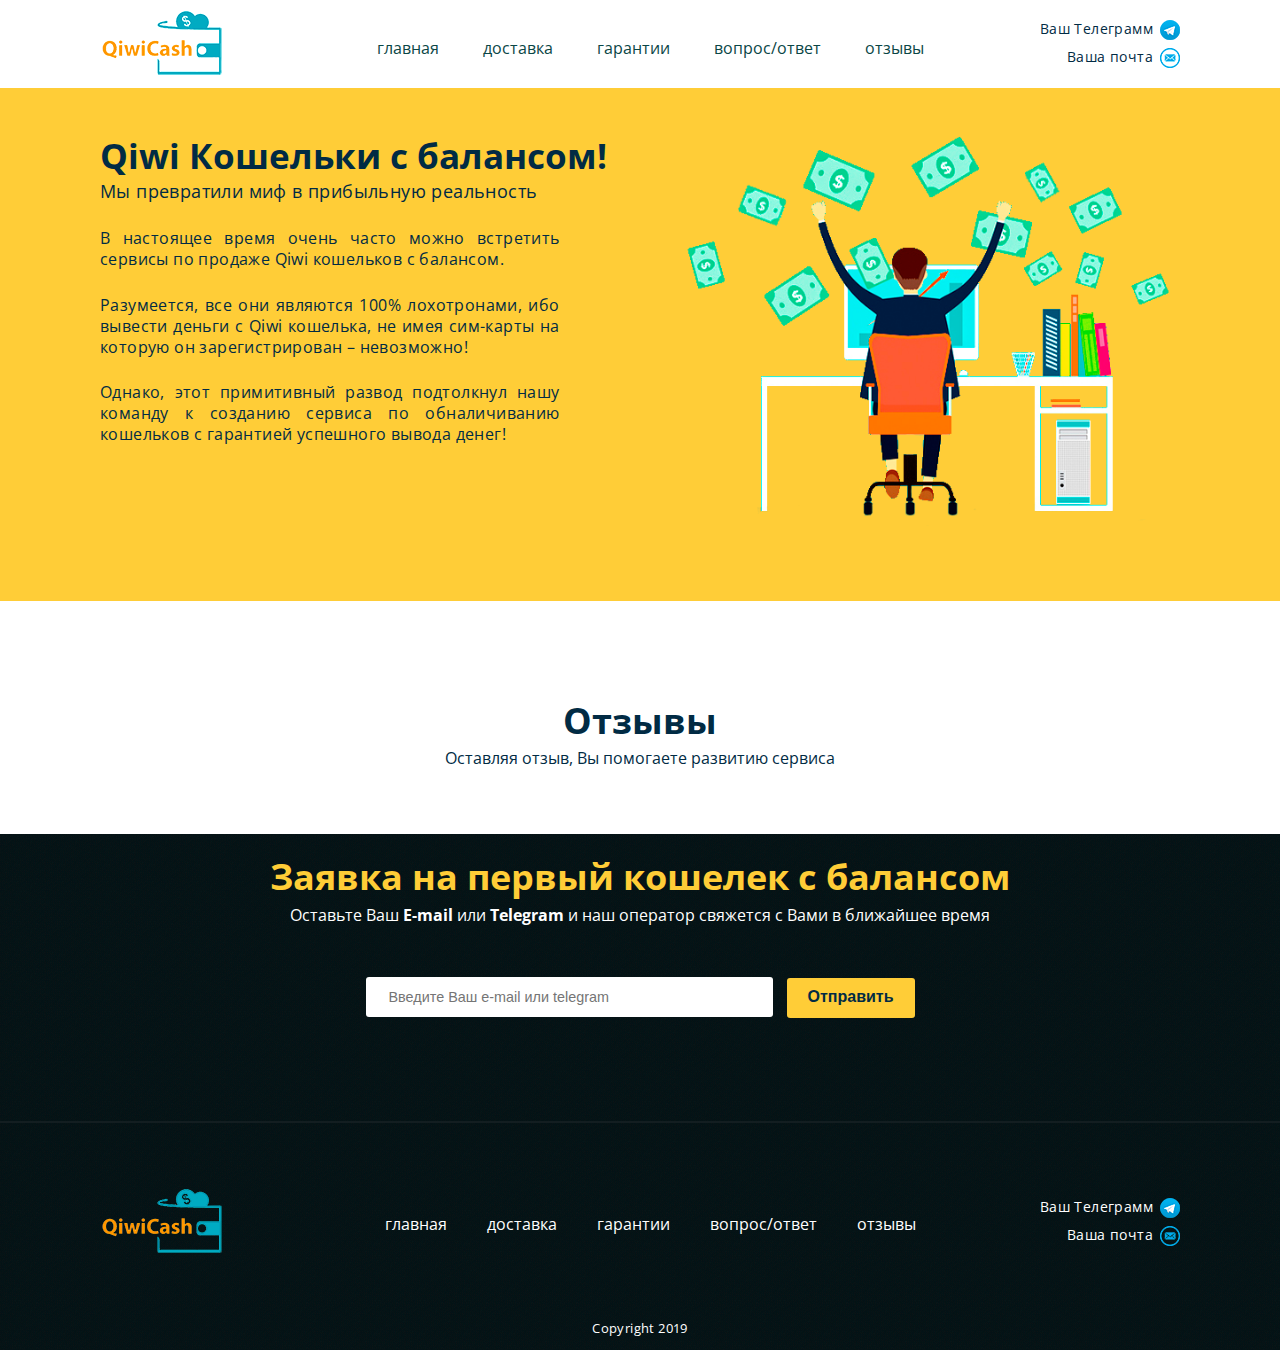
<file: otzyvy.html>
<!doctype html>
<html lang="ru">
  <head>
    <meta charset="utf-8">
    <meta name="viewport"content="width=device-width, user-scalable=yes, initial-scale=1.0, maximum-scale=2.0, minimum-scale=1.0">
    <meta http-equiv="X-UA-Compatible" content="ie=edge">
    <title>Qiwi Кошельки с балансом</title>
    <meta name="description" content="#">
    <meta name="keywords" content="#">
    <link rel="shortcut icon" href="favicon.ico" type="image/x-icon">
    <link rel="stylesheet" href="css/normalize.css">
    <link rel="stylesheet" href="css/style.css">
    <link href="https://fonts.googleapis.com/css?family=Open+Sans:300,400,600,700,800&amp;subset=cyrillic" rel="stylesheet">
    <script src="js/headhesive.min.js"></script> 
  </head>
  <body>
    <header id="header" class="header">
      <div class="container">
        <div class="top-header">
          <div class="logo">
            <a href="index.html"><img src="img/Logo.png" alt="logo"  class="logo-img"></a>
          </div>
          <nav class="wrap-navigation">
            <div class="menuToggle">&#9776;</div>
	        <ul class="menu">
            <li><a href="index.html">главная</a></li>
            <li><a href="dostavka.html#dostavka">доставка</a></li>
            <li><a href="garantii.html#garantii">гарантии</a></li>
            <li><a href="fq.html#fq">вопрос/ответ</a></li>
            <li><a href="otzyvy.html#otzyvy">отзывы</a></li>
	        </ul>
          </nav>
          <div class="contacts">
            <div class="telegram">
              <p>Ваш Телеграмм</p>
              <img src="img/icons/icon-teleg_topheader.png" alt="Телеграмм">
            </div>
            <div class="e-mail">
              <p>Ваша почта</p>
              <img src="img/icons/icon-email-_topheader.png" alt="Почта">
            </div>
          </div>
        </div>
     </div>
    <div class="otzyvy-bunner">
     	<div class="container">
        <div class="bunner-content">
          <div class="bunner-block-text">
            <div class="bunner-title">
              <h1>Qiwi Кошельки с балансом!</h1>
              <p>Мы превратили миф в прибыльную реальность</p>
            </div>
            <div class="bunner-wrap-text">
              <p>В настоящее время очень часто можно встретить сервисы
                 по продаже Qiwi кошельков с балансом.
              </p>
              <p>Разумеется, все они являются 100% лохотронами, ибо вывести 
               деньги с Qiwi кошелька, не имея сим-карты на которую он 
               зарегистрирован – невозможно!
              </p>
              <p>Однако, этот примитивный развод подтолкнул нашу команду 
                к созданию сервиса по обналичиванию кошельков с гарантией
                успешного вывода денег!
              </p>
  						<div class="soc-button">
  					    <script type="text/javascript">(function() {

  					        if (window.pluso)if (typeof window.pluso.start == "function") return;

  					        if (window.ifpluso==undefined) { window.ifpluso = 1;
  					          
  					        var d = document, s = d.createElement('script'), g = 'getElementsByTagName';
  					          s.type = 'text/javascript'; s.charset='UTF-8'; s.async = true;
  					          s.src = ('https:' == window.location.protocol ? 'https' : 'http')  + '://share.pluso.ru/pluso-like.js';
  					          
  					          var h=d[g]('body')[0];
  					            h.appendChild(s);
  					        }})();
  					    </script>
  					    <div class="pluso" data-background="transparent" data-options="small,round,line,horizontal,nocounter,theme=06" data-services="vkontakte,odnoklassniki,facebook,twitter,google,moimir,email,bookmark">
  					    </div>
  						</div>
            </div>
          </div>
          <div class="bunner-img">
            <img src="img/header-img.png" alt="bunner-img">
          </div>
        </div>
        </div>
    </div>   
    </header>
    <main id="otzyvy" class="otzyvy">
      <div class="container">
        <div class="otzyvy-title">
          <h2>Отзывы</h2>
          <p>Оставляя отзыв, Вы помогаете развитию сервиса</p>
        </div>
        <div class="comments">
          <!-- Начало скрипта -->
          <div id="disqus_thread"></div>
            <script>
            // *
            // *  RECOMMENDED CONFIGURATION VARIABLES: EDIT AND UNCOMMENT THE SECTION BELOW TO INSERT DYNAMIC VALUES FROM YOUR PLATFORM OR CMS.
            /**  LEARN WHY DEFINING THESE VARIABLES IS IMPORTANT: https://disqus.com/admin/universalcode/#configuration-variables
            /**/
            // var disqus_config = function () {
            // this.page.url = PAGE_URL;  // Replace PAGE_URL with your page's canonical URL variable
            // this.page.identifier = PAGE_IDENTIFIER; // Replace PAGE_IDENTIFIER with your page's unique identifier variable
            // };
            (function() { // DON'T EDIT BELOW THIS LINE
            var d = document, s = d.createElement('script');
            s.src = 'https://testing-dyvm1qsicx.disqus.com/embed.js';
            s.setAttribute('data-timestamp', +new Date());
            (d.head || d.body).appendChild(s);
            })();
            </script>
            <noscript>Please enable JavaScript to view the <a href="https://disqus.com/?ref_noscript">comments powered by Disqus.</a></noscript>
            <!-- Конец скрипта -->
        </div>
      </div>  
    </main>
    <section id="mail" class="mail">
    	<div class="mail-title">
    		<h2>Заявка на первый кошелек с балансом</h2>
    		<p>Оставьте Ваш <span>E-mail</span> или <span>Telegram</span> и наш оператор свяжется с Вами в ближайшее время</p>
    	</div>
      <div class="overlay js-overlay-thank-you">
        <div class="modal">
          <div class="popup js-thank-you">
            <h6>Спасибо за заявку!</h6>
            <p>Скоро оператор c Вами свяжется</p>
            <div class="close-popup js-close-thank-you"></div>
          </div>
        </div>
      </div>
      <div class="form-block">
        <form class="form" id="form" name="form">
          <input type="text" class="form-field" name="phone" placeholder="Введите Ваш e-mail или telegram">
          <button class="form-button"><span class="text-button">Отправить</span></button>
        </form>
      </div>
    </section>
		<footer id="footer" class="footer">
			<div class="container">
				<div class="footer-content">
					<a href="#"><img src="img/Logo.png" alt="logo" class="logo"></a>
					<div class="footer-navigation">
						<nav>
	           <ul class="footer-menu">
            <li><a href="index.html">главная</a></li>
            <li><a href="dostavka.html#dostavka">доставка</a></li>
            <li><a href="garantii.html#garantii">гарантии</a></li>
            <li><a href="fq.html#fq">вопрос/ответ</a></li>
            <li><a href="otzyvy.html#otzyvy">отзывы</a></li>
	           </ul>
            </nav>
					</div>
					<div class="footer-contacts">
						<div class="telegram">
              <p>Ваш Телеграмм</p>
              <img src="img/icons/icon-teleg_topheader.png" alt="Телеграмм">
            </div>
            <div class="e-mail">
              <p>Ваша почта</p>
              <img src="img/icons/icon-email-_topheader.png" alt="Почта">
            </div>
          </div> 
				</div>
				<div class="copyright">
          <p>Copyright 2019</p>
        </div> 
		</footer>
    <script src="https://ajax.googleapis.com/ajax/libs/jquery/3.3.1/jquery.min.js"></script>
    <script src="js/script.js"></script>
    <script src="js/jquery.maskedinput.js"></script>
  </body>
</html>
</file>
<file: css/style.css>
body {
	font-family: 'Open Sans', sans-serif;
    font-size: 1em;
    color: #012b44;
}

h2 {
	font-size: 36px;
	font-weight: 700;
	position: relative;
}

p {
	line-height: 130%;
	letter-spacing: 0.4px;
}

.container {
	max-width: 1100px;
	margin: 0 auto;
	padding: 0 10px;
}

/* Wrap page header */

.header {
	margin-bottom: 8%;
}

.top-header {
	padding: 10px 0;
	display: flex;
	justify-content: space-between;
}

.wrap-navigation {
	margin-top: 30px;
	position: relative;	
}

.menu li {
	display: inline-block;
	padding-left: 40px;
}

.menu a {
	color: #0a4646;
	font-weight: 400;
}

.menu a:after {
	background-color: #128686;
    display: block;
    content: "";
    height: 2px;
    width: 0%;
    margin-top: 3px;
    -webkit-transition: width .3s ease-in-out;
    -moz--transition: width .3s ease-in-out;
    transition: width .3s ease-in-out;
}

.menu a:hover {
	color: #0b6c6c;
}

.menu a:hover:after,
.menu a:focus:after {
    width: 100%;
}

.contacts {
	margin-top: 10px;
}

.telegram,
.e-mail {
	display: flex;
	justify-content: flex-end;
}

.contacts p {
	font-size: 14px;
	padding-right: 7px;
}

.menuToggle{
	display: none;
}

.telegram {
	margin-bottom: 8px;
}

/* fixed navigation */

.headhesive {
	background: #f6f6f6;
	position: fixed;
	padding: 5px 30px 5px 30px;
	width: 100%;
	transform: translateY(-100%);
	z-index: 99999;
	transition: 0.9s;
	border-bottom: 1px solid #bdbfc2;
}

.headhesive>.logo img {
	width: 80%;
}

.headhesive--stick {
	transform: translateY(0);
}

.headhesive>.wrap-navigation {
	margin-top: 22px;
}

.headhesive>.contacts {
	margin-top: 3px;
}

/*_________________________*/

.bunner {
	height: 100%;
    background: url(../img/bunner-bg.png) repeat-y left;
}

.dostavka-bunner {
	background: #f78fb3;
}

.garantii-bunner {
	background: #9c88ff;
}

.fq-bunner {
	background: #00b894;
}

.otzyvy-bunner {
	background: #ffcd37;
}

.bunner-content {
	display: flex;
	justify-content: space-between;
	padding-bottom: 6%;
}

.bunner-block-text {
	padding-top: 50px;
	width: 60%;
}

.bunner-title h1 {
	font-size: 35px;
	font-weight: 700;
}

.bunner-title p {
	padding-top: 7px;
	font-size: 18px;
}

.bunner-wrap-text {
	width: 80%;
}

.bunner-wrap-text p {
	padding-top: 25px;
	text-align: justify;
}

.soc-button {
	margin-top: 15px;
}

.bunner-button {
	margin-top: 60px;
	text-align: center;
}

.bunner-btn__order {
	color: #fff;
	background: #013b3b;
	padding: 7px 26px;
    border-radius: 3px;
}

.bunner-btn__order:hover {
	background: #0a4646;
	transition: .5s;
}

.bunner-img {
	margin-top: 40px;
}

.bunner-img img {
	width: 100%;
}

.main {
	margin-bottom: 8%;
}

.main-title {
	text-align: center;
	margin-bottom: 6%;
}

.main-title h2:before,
.feature-title h2:before,
.profit-title h2:before {
  content: "";
  position: absolute;
  top: 45px;
  left: 0;
  width: 28%;
  height: 2px;
  background-color: #012b44;
  right: 0;
  margin: 0 auto;
  display: block;
}

.main-title h2:after,
.feature-title h2:after,
.profit-title h2:after {
  content: "";
  position: absolute;
  top: 53px;
  left: 0;
  width: 15%;
  height: 2px;
  background-color: #012b44;
  right: 0;
  margin: 0 auto;
  display: block;
}

.garantii-title h2:before,
.dostavka-title h2:before {
  content: "";
  position: absolute;
  top: 42px;
  left: 0;
  width: 14%;
  height: 2px;
  background-color: #012b44;
  right: 0;
  margin: 0 auto;
  display: block;
}

.garantii-title h2:after,
.dostavka-title h2:after {
  content: "";
  position: absolute;
  top: 50px;
  left: 0;
  width: 10%;
  height: 2px;
  background-color: #012b44;
  right: 0;
  margin: 0 auto;
  display: block;
}

.main-title span {
	color: #ff9200;
}

.main-content {
	max-width: 65%;
	margin: 0 auto;
}

.main-content p {
	text-align: justify;
	padding-bottom: 20px;
}

.main-content span {
	font-weight: 600;
}

.feature {
	margin-bottom: 8%;
}

.feature-title {
	text-align: center;
	margin-bottom: 6%;
}

.feature-content {
	display: flex;
	justify-content: space-between;
	align-items: stretch;
}

.feature-text {
	font-size: 0.9em;
}

.oneA {
	width: 45%; /*ширина блока*/
	height: auto; /*высота блока*/
	margin-bottom: 3%;
	position: relative;
	overflow: hidden;
	background: #323A47; /*цвет фона блока*/
}

.feature-text {
	padding: 20px 20px 10px 20px;
}

.oneA p {
	color: #fff; /*цвет текста описания*/
	opacity: 0;
	text-align: justify;
	padding-bottom: 10px;
	-webkit-transition: opacity 0.2s ease-in-out .6s;
	transition: opacity 0.2s ease-in-out .6s;
}

.oneA h3 {
	text-align: center;
	color: #77B3D4; /*цвет текста заголовка*/
	font-size: 20px;
	margin: 0;
	padding: 0;
	line-height: 25px;
	opacity: 0;
	padding: 20px 20px 0 20px;
	-webkit-transition: opacity 0.2s ease-in-out .6s;
	transition: opacity 0.2s ease-in-out .6s;
}

.oneA a {
	color: #ffeb3b;
	text-decoration: underline;
}

.oneA a:hover {
	color: #f0dc2a;
}

.oneA:hover p, .oneA:hover h3{
	opacity: 1;
}

/* Свойства блоков с иконками */
.imgDef1, .imgDef2, .imgDef3, .imgDef4{
	width: 100%;
	height: 100%;
	position: absolute;
	top:0;
	left:0;
	-webkit-transition: all 0.4s ease-in-out .3s;
	transition: all 0.4s ease-in-out .3s;
	z-index: 10;
}

/* Изображение иконок 128x128px */
.imgDef1 {
	background: url(../img/icons/icon-base.png) no-repeat 50% 50%;
}

.imgDef2 {
	background: url(../img/icons/icon-posilka.png) no-repeat 50% 50%;
}

.imgDef3 {
	background: url(../img/icons/icon-sim.png) no-repeat 50% 50%;
}

.imgDef4 {
	background: url(../img/icons/icon-security.png) no-repeat 50% 50%;
}


/* Анимация иконки при наведении */
.oneA:hover .imgDef1, 
.oneA:hover .imgDef2  {
	top:-36%;
	left:-42%;
	-webkit-transform:scale(0.3);
	transform:scale(0.3);
}
 
.oneA:hover .imgDef3, 
.oneA:hover .imgDef4 {
	top:-37%;
	left:-42%;
	-webkit-transform:scale(0.3);
	transform:scale(0.3);
}

/*Обводка*/
.lineTop, .lineRight, .lineBottom, .lineLeft {
	position: absolute;
	background: #77B3D4; /*цвет границы*/
	-webkit-transition:
		top 0.4s ease-in-out 0s,
		right 0.4s ease-in-out 0s,
		bottom 0.4s ease-in-out 0s,
		left 0.4s ease-in-out 0s;
	transition:
		top 0.4s ease-in-out 0s,
		right 0.4s ease-in-out 0s,
		bottom 0.4s ease-in-out 0s,
		left 0.4s ease-in-out 0s;
}

.lineTop, .lineBottom {	width: 100%;height: 6px;}
.lineLeft, .lineRight {	width: 6px;height: 100%;}

/*граница сверху*/
.lineTop {left:-100%;top:0;}
.oneA:hover .lineTop {left:0;}

/*граница справа*/
.lineRight {top:-100%;right:0;}
.oneA:hover .lineRight {top:0;}

/*граница снизу*/
.lineBottom {right:-100%;bottom:0;}
.oneA:hover .lineBottom {right:0;}

/*граница слева*/
.lineLeft {bottom:-100%;left:0;}
.oneA:hover .lineLeft {bottom:0;}

.profit {
	height: auto;
	margin-bottom: 8%;
}

.profit-title {
	text-align: center;
	margin-bottom: 6%;
}

.profit-content {
	display: flex;
}

.profit-content a {
	color: #007888;
	text-decoration: underline;
	font-weight: 600;
}

.profit-content_img {
	width: 40%;
	background: #5dafd4;
}

.profit-img {
	max-width: 100%;
}

.profit-img-mobile {
	display: none;
	max-width: 100%;
}

.profit-content_text {
	width: 60%;
	padding: 2% 1.5% 0 1.5%;
	background: #ffcd37;
	color: #1d1d1b;
}

.profit-block__one {
	margin-bottom: 3%;
}

.profit-block__one h4,
.profit-block__two h4 {
	text-align: center;
	padding-bottom: 2%;
}

.profit-text__bold {
	text-align: center;
	font-size: 1.2em;
	font-weight: 600;
}

.profit-info {
	margin-top: 4%;
    padding-bottom: 2%;
}

.padding-title {
	padding-top: 5%;
}

.red {
	color: red;
	font-weight: 800;
}

.profit-info p {
	font-size: 0.95em;
	padding-bottom: 2%;
}

.line {
	background-color: #1d1d1b;
	color: #1d1d1b;
	height: 1px;
	border: none;
	margin: 0;
}

.instruction {
	background: #f1f2f6;
	margin-bottom: 8%;
	padding-bottom: 3%;
}

.instruction-title {
	text-align: center;
	padding-top: 2%;
	margin-bottom: 4%;
}

.instruction-title p {
	padding-top: 0.8%;
	letter-spacing: 0;
}

.video-content {
	position: relative;
	width: 70%;
	margin: 0 auto;
}

.video-block {
	padding-top: 56.25%;
	height: 0;
}


iframe {
	width: 100%;
	height: 70%;
	border: none;
}

.video {
	position: absolute;
	background: #000;
	width: 100%;
	height: 100%;
	top: 0;
	left: 0;
	border: 1px solid #97999b;
}

.video-text {
	font-size: 0.9em;
	padding-top: 10px;
	text-align: center;	
}

.step {
	margin-bottom: 8%;
}

.step-title {
	text-align: center;
	margin-bottom: 6%;	
}

.step-title p {
	padding-top: 0.8%;
	letter-spacing: 0;
}

.step-content {
	display: flex;
}

.step-content_block {
	width: 30%;
	text-align: center;
}

.step-content_img img {
	max-width: 100%;
}

.step-content_text {
	margin-top: 7%;
}

.str {
	width: 5%;
	margin-top: 5%;
}

.str img {
	max-width: 100%;
}

.str-column {
	display: none;
}

.step-content_text a {
	color: #007888;
	text-decoration: underline;
}

.step-content_text a:hover {
	color: #05454e;
}

.step-content_text p {
	letter-spacing: 0;
}

.mail {
	background: url(../img/footer-bg.png) repeat;
	height: auto;
	padding-bottom: 8%;
	border-bottom: 2px solid #131e21;
}

.mail-title {
	text-align: center;
	margin-bottom: 4%;
	padding-top: 2%;	
}

.mail-title h2 {
	color: #ffcd37;
}

.mail-title p {
	padding-top: 0.8%;
	letter-spacing: 0;
	color: #fff;
}

.mail-title span {
	font-weight: 700;
}

.form {
	text-align: center;
}

.form-field {
	background: #fff;
    border-radius: 3px;
    width: 30%;
    height: 5%;
    padding: 12px 0 12px 23px;
    margin-right: 10px;
    border: none;
    outline: 0;
    font-size: .9em;
}

.form-button {
	background: #ffcd37;
	border-radius: 3px;
	width: 10%;
	border: 0;
	padding: 10px 0 12px 0;
	cursor: pointer;
	outline: none;
}

.text-button {
	font-size: 1.2em;
	color: #012b44;
	font-weight: 700;
}

.form-button:hover {
	background: #f8c428;
	transition: .5s;
}

.footer {
	background: url(../img/footer-bg.png) repeat;
	height: auto;
	padding-bottom: 1%;
}

/* Popup */

.overlay {
    position: fixed;
    overflow: auto;
    left: 0;
    top: 0;
    width: 100%;
    height: 100%;
    background-color: rgba(0,0,0,0.5);;
	display: none;
}

.js-overlay-thank-you {
	text-align: center;
    white-space: nowrap;
}

.js-overlay-thank-you::after {
	display: inline-block;
    vertical-align: middle;
    width: 0;
    height: 100%;
    content: '';
}

.modal {
	display: inline-block;
    vertical-align: middle;
    position: relative;
}

.popup {
    margin: 50px;
    padding: 40px;
    text-align: center;
    white-space: normal;
    background-color: #fff;
    border-radius: 3px;    
    color: #000;
}

.popup h6 {
	font-size: 1.3em;
	font-weight: 600;
}

.popup p {
	padding-top: 5px;
	font-size: 0.8em;
	letter-spacing: 0px;
}

.close-popup {
	position: absolute;
	top: 55px;
	right: 60px;
	width: 15px;
	height: 15px;
	cursor: pointer;
}

.close-popup:before {
	content: '';
	background-color: #000;
	position: absolute;
	height: 1px;
	width: 25px;
	top: 11px;
	left: -4px;
	transform: rotate(-45deg);
}

.close-popup:after {
	content: '';
	background-color: #000;
	position: absolute;
	height: 1px;
	width: 25px;
	top: 11px;
	transform: rotate(45deg);
	left: -4px;
}

.footer-content {
	display: flex;
	justify-content: space-between;
	padding-top: 6%;
	margin-bottom: 6%;
}

.footer-menu {
	display: flex;
	padding-top: 5%;
}

.footer-menu li {
	padding-left: 40px;
}

.footer-menu a {
	color: #fff;
}

.footer-menu a:after {
    background-color: #128686;
    display: block;
    content: "";
    height: 2px;
    width: 0%;
    margin-top: 3px;
    -webkit-transition: width .3s ease-in-out;
    -moz--transition: width .3s ease-in-out;
    transition: width .3s ease-in-out;
}

.footer-menu a:hover {
	color: #128686;
}

.footer-menu a:hover:after,
.footer-menu a:focus:after {
    width: 100%;
}

.footer-contacts {
	margin-top: 10px;
}

.footer-contacts>.telegram {
	margin-bottom: 8px;
}

.footer-contacts>.telegram p,
.footer-contacts>.e-mail p {
	font-size: 14px;
	padding-right: 7px;
	color: #fff;
}

.copyright {
	text-align: center;
}

.copyright p {
	color: #fff;
	font-size: .8em;
}


/*Dostavka page*/

.dostavka {
	margin-bottom: 10%;
}

.dostavka-title {
	text-align: center;
	margin-bottom: 6%;
}

.dostavka-content {
	display: flex;
	justify-content: space-between;
}

.dostavka-tk,
.dostavka-pochta {
	width: 50%;
}

.dostavka-tk {
	padding-right: 2%;
	border-right: 1px solid #012b44;
}

.dostavka-pochta {
	border-left: 1px solid #012b44;
	padding-left: 2%;
}

.dostavka-content h5 {
	text-align: center;
	font-size: 1.1em;
	font-weight: 600;	
}

.dostavka-content h6 {
	padding-top: 4%;
	font-weight: 600;
}

.dostavka-content a {
	color: #007888;
	font-weight: 600;
	text-decoration: underline;
}

.dostavka-content a:hover {
	color: #05454e;
}

.dostavka-text {
	margin-top: 5%;
}

.dostavka-items li {
	padding-top: 2%;
}

.bolder {
	font-weight: 600;
}

.dostavka-info p {
	padding-top: 1%;
}

/*Garantii page*/

.garantii {
	margin-bottom: 10%;
}

.garantii-title {
	text-align: center;
	margin-bottom: 6%;
}

.garantii-content {
	max-width: 65%;
	margin: 0 auto;
	text-align: justify;
}

.garantii-intro p,
.zamena-sim p {
	padding-bottom: 20px;
}

.garantii-content h6 {
	padding-top: 2%;
	padding-bottom: 15px;
	font-weight: 600;
	font-size: 1.1em;
}

.fq {
	margin-bottom: 10%;
}

.fq-content {
	max-width: 65%;
	margin: 0 auto;
}


.fq-title {
	text-align: center;
	margin-bottom: 6%;
}

.fq-title p {
	padding-top: 0.8%;
	letter-spacing: 0;
}

.spoiler-block{
	margin-bottom:10px; 
	font-size: 0.95em;
}

.spoiler-title {
	background: #00b894;
	border-radius: 3px;
	padding:10px;
	color: #012b44;
	font-weight: 600;
	display:block; 
}

.spoiler-content {
	display:none; 
	padding: 5px 10px 15px 20px;
	margin-top:5px; 
	background:#efede9;
	border-radius: 3px; 
}

.spoiler-content p {
	padding-top: 5px;
	letter-spacing: 0px;
}

/* Otzyvy */

.otzyvy-title {
	text-align: center;
	margin-bottom: 6%;
}

.otzyvy-title p {
	padding-top: 0.8%;
	letter-spacing: 0;
}


 /* media queries */

@media screen and (max-width: 992px) {
	
	h2 {
		font-size: 1.875em;
	}

	.top-header {
		justify-content: space-around;
	}

	.contacts {
		display: none;
	}

	.headhesive {
		justify-content: center;
		padding: 5px 0px;
	}

	.headhesive>.contacts {
		display: none;
	}

	.headhesive>.menu li {
		padding-left: 25px;
	}

	.menu li {
		padding-left: 35px;
	}

	.bunner-block-text {
		width: 90%;
		padding-top: 30px;
	}

	.bunner-wrap-text {
		width: 90%;
		margin-top: 0;
	}

	.bunner-wrap-text {
		padding-top: 15px;
	}

	.bunner-img {
		margin: auto;
	}

	.feature-content {
		flex-direction: column;
		align-items: center;
	}

	.oneA {
		width: 60%;
	}

	.form-field {
		width: 40%;
	}

	.form-button {
		width: 14%;
	}

	.footer-content {
		padding-top: 3%;
	}

	.footer-content img {
		padding-top: 16%;
	}

	.footer-menu {
		flex-direction: column;
		text-align: right;
		padding-top: 0;
	}

	.footer-contacts {
		display: none;
	}
}

@media screen and (max-width: 768px) {
	
	.top-header {
		justify-content: space-between;
	}

	.headhesive {
		display: none;
	}

	.headhesive>.wrap-navigation {
		margin-top: 6px;
	}

	.headhesive>.logo img {
		max-width: 70%;
	}

	.logo img {
		max-width: 90%;
	}

	.wrap-navigation {
		margin-top: 20px;
	}

	.menu {
		background: #fff;
		border-radius: 3px;
		margin-top: 10px;
		display: none;
		position: absolute;
		top: 35px;
		right: 0px;
		z-index: 999;
	}

	.menuToggle {
		display: block;
		font-size: 35px;
		cursor: pointer;
	}

	.menu li {
		display: block;
		padding: 0 10px 5px 10px;
	}

	.bunner-content {
		justify-content: center;
		padding-bottom: 5%;
	}

	.bunner-block-text {
		width: 100%;
		padding-top: 20px;
	}

	.bunner-title {
		text-align: center;
	}

	.bunner-wrap-text {
		width: 80%;
		margin: 0 auto;
	}

	.bunner-wrap-text p {
		padding-top: 15px;
		letter-spacing: 0;
	}

	.soc-button {
		text-align: center;
	}

	.bunner-button {
		display: none;
	}

	.bunner-img {
		display: none
	}

	.main-title h2:after,
	.feature-title h2:after,
	.profit-title h2:after,
	.dostavka-title h2:after {
	  top: 43px;
	}

	.main-title h2:before,
	.feature-title h2:before,
	.profit-title h2:before,
	.dostavka-title h2:before {
	  top: 35px;
	}

	.garantii-title h2:before {
	  top: 38px;

	}

	.garantii-title h2:after {
	  top: 45px;
	}

	.main-content {
		max-width: 80%;
	}

	.oneA {
		width: 80%;
	}

	.oneA:hover .imgDef3, 
	.oneA:hover .imgDef4 {
		top:-38%;
	}

	.profit-content {
		flex-direction: column;
	}

	.profit-content_img,
	.profit-content_text {
		width: 100%;
	}

	.profit-img {
		display: none;
	}

	.profit-img-mobile {
		display: block;
		width: 100%;
	}
	
	.profit-content_text {
		padding-top: 3%;
	}

	.video-content {
		width: 80%;
	}

	.step {
    	margin-bottom: 15%;
	}

	.step-content {
		flex-direction: column;
	}

	.step-content_block {
		width: 48%;
		margin: 0 auto;
	}

	.str {
		display: none;
	}

	.str-column {
		display: block;
		text-align: center;
	}

	.str-column img {
		max-width: 35px;
		margin: 5% 0;
	}

	.step-content_text {
		margin-top: 2%;
	}

	.form {
		text-align: center;
	}

	.instruction-title p,
	.step-title p,
	.mail-title p,
	.fq-title p,
	.otzyvy-title p {
		padding: 0.8% 1.5%;
	}

	.form-field {
		width: 60%;
		margin-right: 0;
		box-sizing: border-box;
		padding: 12px 0 12px 15px;
	}

	.form-button {
		width: 60%;
		margin-top: 1%;
	}

	.footer-content img {
		max-width: 90%;
	}

	/*Dostavka page*/
	
	.dostavka-content {
		flex-direction: column;
	}

	.dostavka-tk {
		margin-top: 3%;
	}

	.dostavka-pochta {
	margin-top: 7%;
	}

	.dostavka-tk,
	.dostavka-pochta {
		width: 100%;
		border-right: none;
		border-left: none
	}

	/*Garantii page*/

	.garantii-content {
	max-width: 80%;
	}

	/*Fq page*/

	.fq-content {
	max-width: 80%;
	}

	.spoiler-content {
		text-align: center;
		padding-left: 10px;
	}
}

@media screen and (max-width: 480px) {
	.bunner-title h1 {
		font-size: 1.625em;
	}

	h2 {
		font-size: 1.525em;
	}

	.logo img {
		max-width: 70%;
	}

	.wrap-navigation {
		margin-top: 10px;
	}

	.bunner-wrap-text {
		width: 90%;
	}

	.bunner-wrap-text p {
		text-align: center;
	}

	.main-title h2:before,
	.feature-title h2:before,
	.profit-title h2:before,
	.dostavka-title h2:before {
	  top: 33px;
	  width: 45%;
	}

	.main-title h2:after,
	.feature-title h2:after,
	.profit-title h2:after {
	  top: 40px;
	  width: 25%;
	}

	.main-content p {
		text-align: center;
	}

	.garantii-title h2:before,
	.dostavka-title h2:before {
	  width: 22%;
	  top: 31px;

	}

	.garantii-title h2:after,
	.dostavka-title h2:after {
	  width: 16%;		
	  top: 37px;
	}

	.main-content {
		max-width: 95%;
	}

	.main-title,
	.feature-title,
	.profit-title,
	.instruction-title,
	.step-title,
	.mail-title,
	.dostavka-title,
	.garantii-title,
	.fq-title,
	.otzyvy-title {
		margin-bottom: 10%;
	}

	.oneA {
		width: 100%;
	}

	.oneA h3 {
		font-size: 1.1em;
	}

	.oneA p {
		text-align: center;
	}

	.oneA:hover .imgDef1, 
	.oneA:hover .imgDef2  {
		-webkit-transform:scale(0.001);
		transform:scale(0.001);
	}
 
	.oneA:hover .imgDef3, 
	.oneA:hover .imgDef4 {
		-webkit-transform:scale(0.001);
		transform:scale(0.001);
		/*display: none;*/
	}

	.instruction-title p,
	.step-title p,
	.mail-title p,
	.fq-title p,
	.otzyvy-title p {
		padding: 1.5%;
		font-size: 0.9375em;
		line-height: 1.1;
	}

	.profit-info p {
		padding-bottom: 2%;
	}

	.video-content {
		width: 100%;
	}

	.step-content_block {
		width: 80%;
	}

	.str-column {
		margin: 5% 0;
	}

	.form-field,
	.form-button {
		width: 80%;
	}

	.popup {
		margin: 20px;
		padding: 30px;
	}

	.close-popup {
		top: 25px;
		right: 30px;
	}

	.footer-content img {
		max-width: 70%;
	}

	.footer-menu li {
		font-size: 0.95em;
	}

	/*Dostavka page*/
	.dostavka-pochta {
		margin-top: 15%;
	}

	.dostavka-text p {
		text-align: center;
	}

	.dostavka-content h6 {
		padding-top: 8%;
	}

	/* Garantii page */
	.garantii-content {
		max-width: 95%;
	}

	.garantii-content p {
		text-align: center;
	}

	.garantii-content h6 {
		text-align: center;
	}

	/*Fq page */
	.fq-content {
    max-width: 100%;
	}

}
</file>
